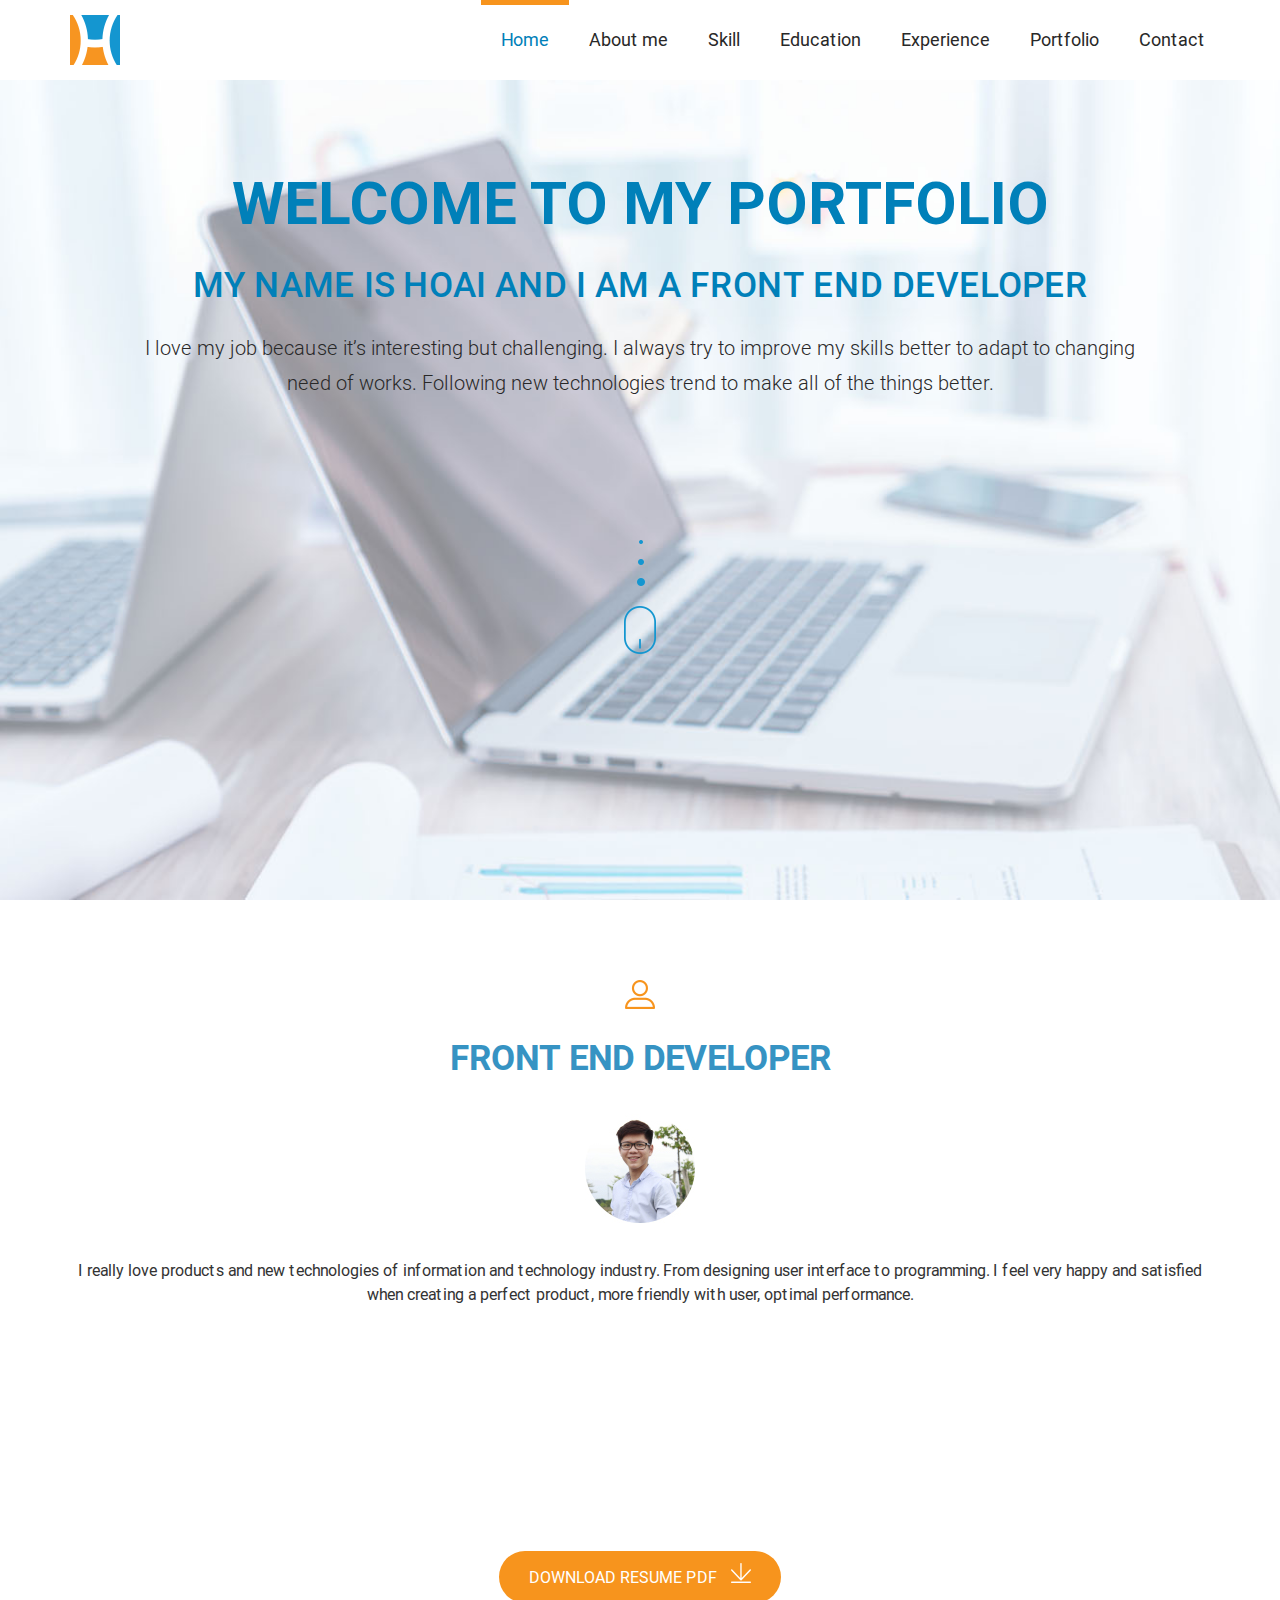
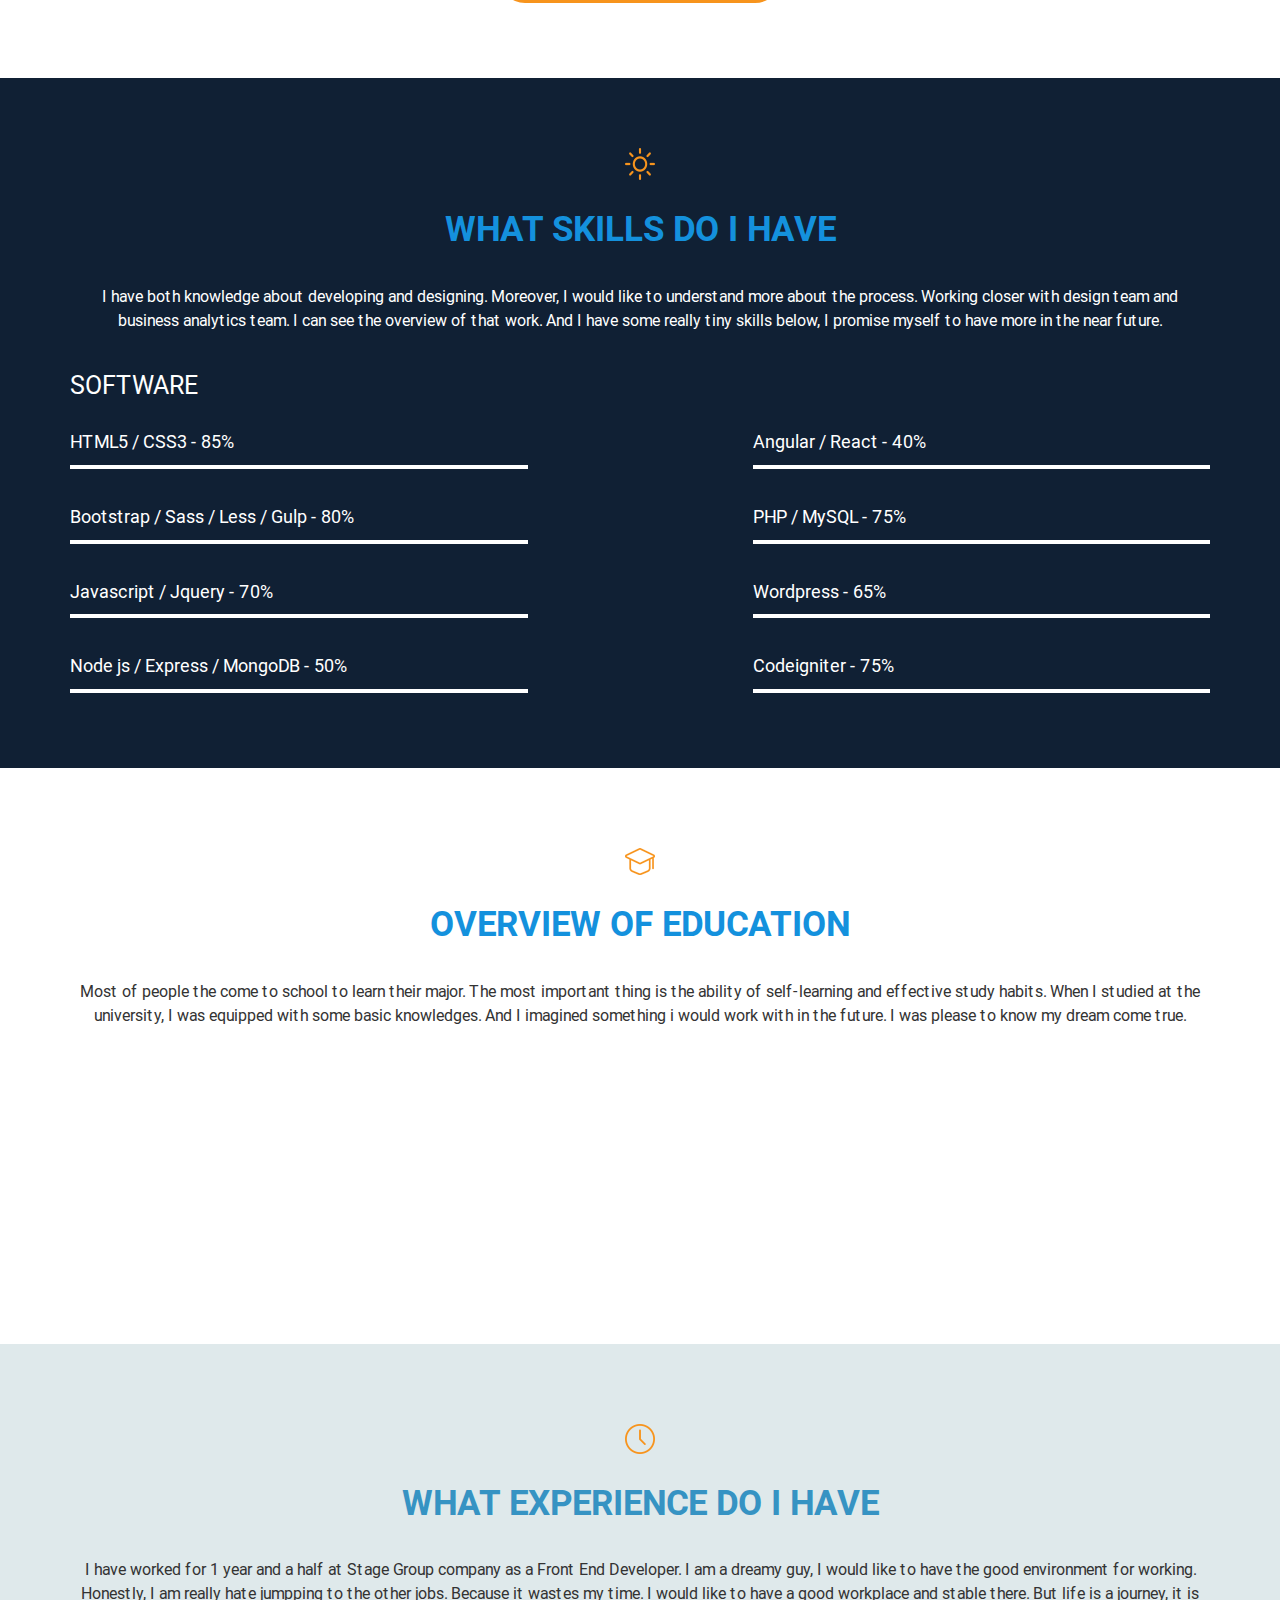
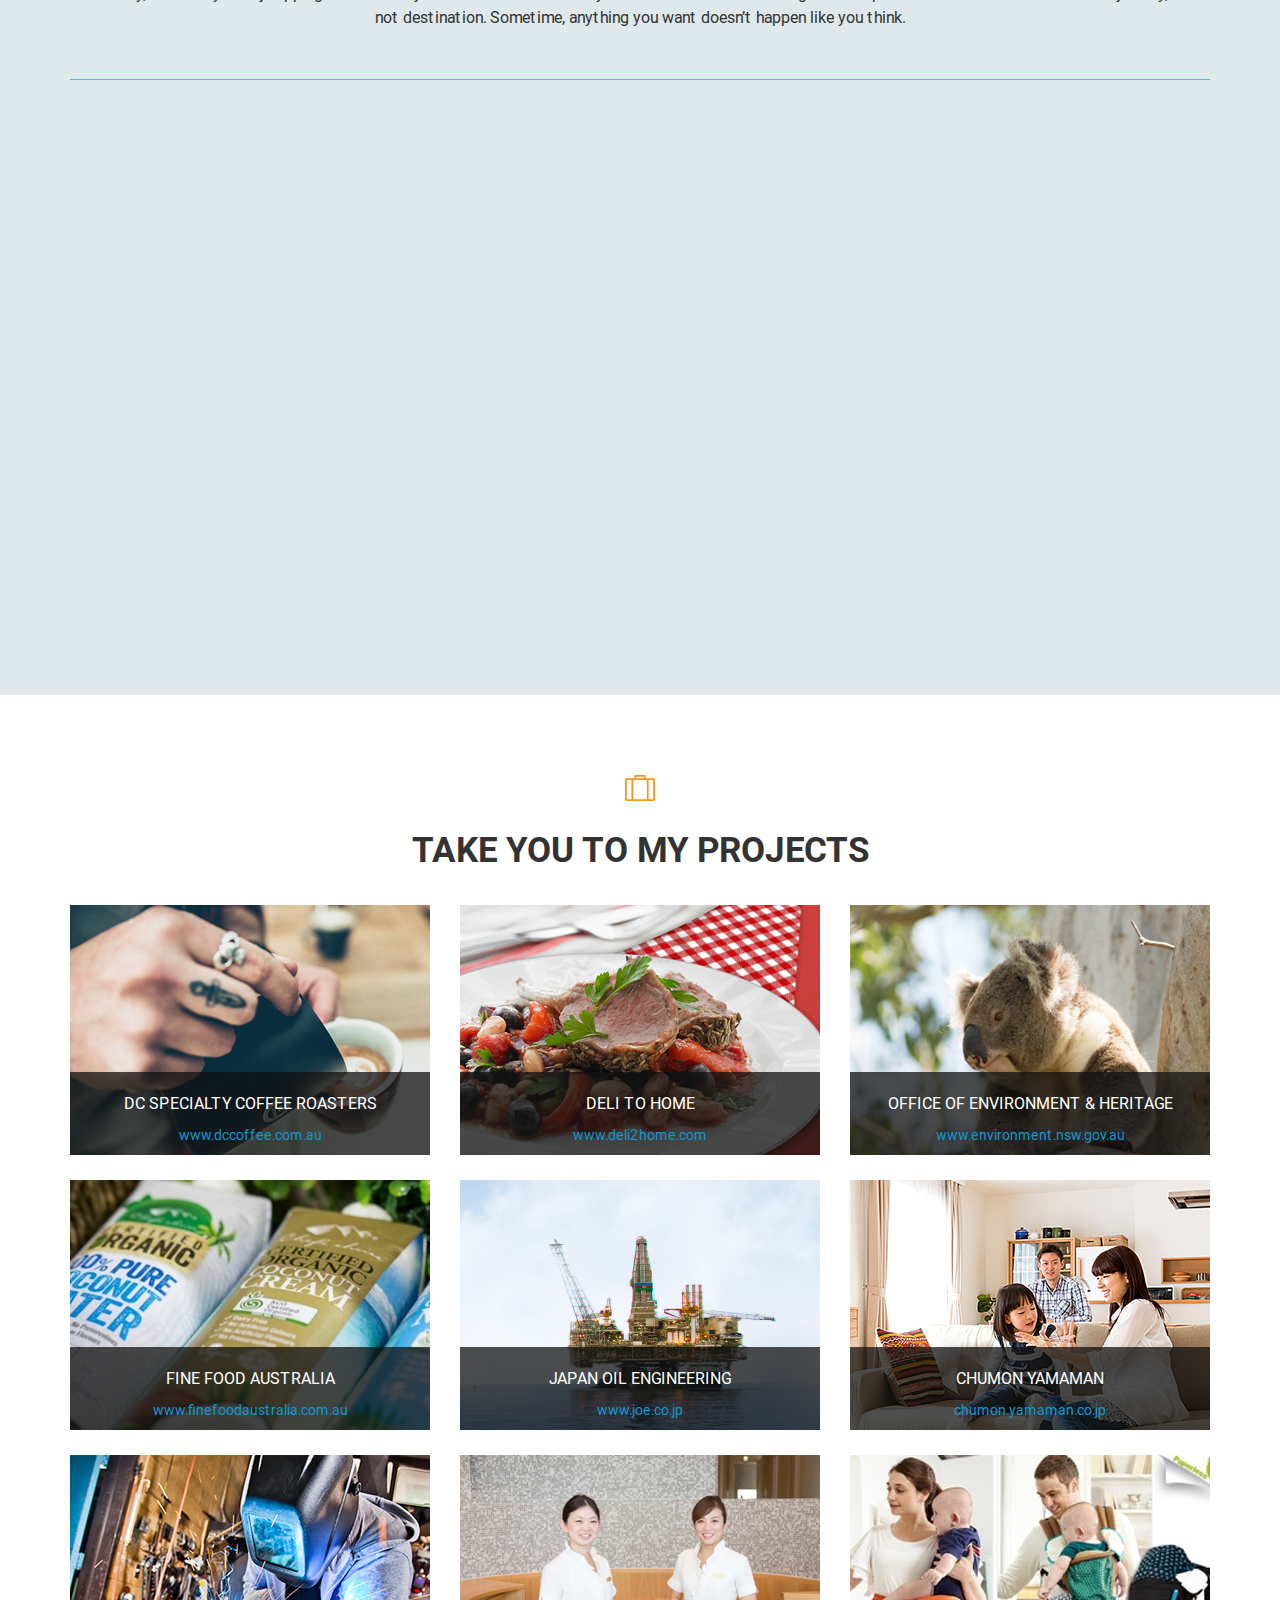
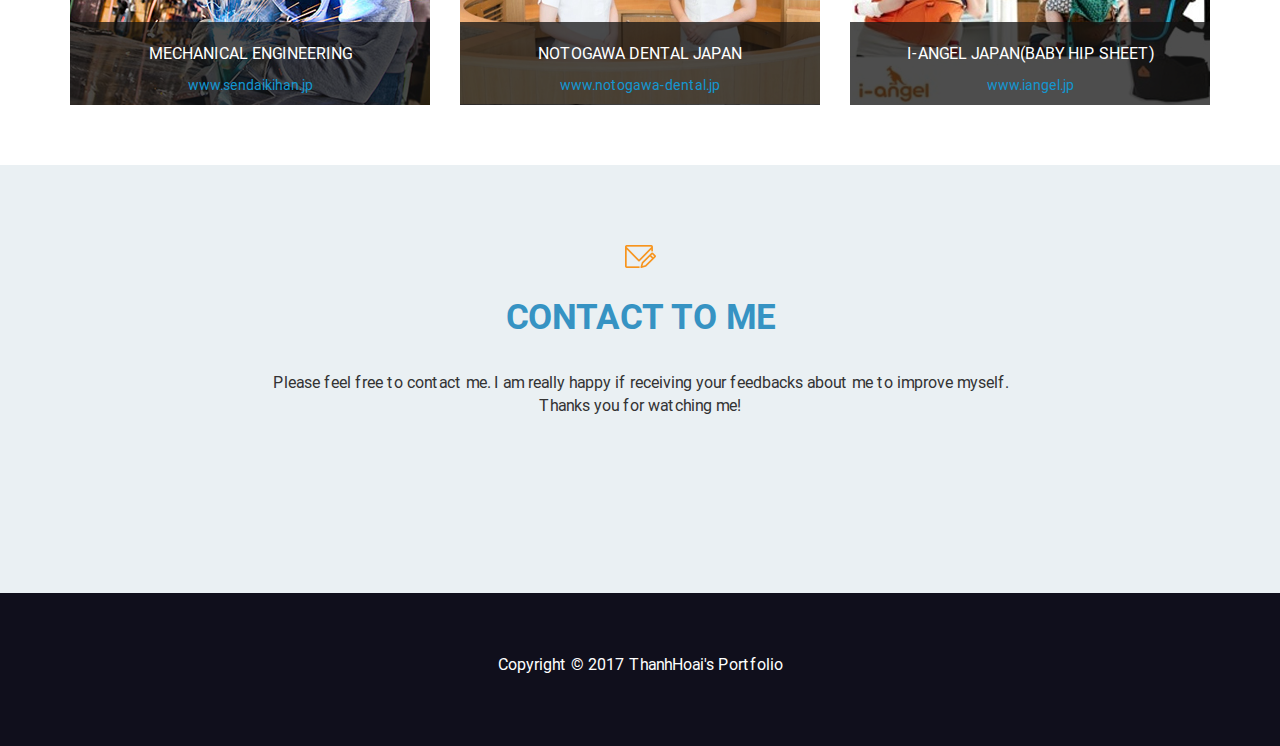
<file: index.html>
<!DOCTYPE html>
<html lang="en">
<head>
  <meta charset="UTF-8">
  <title>Nguyen Thanh Hoai</title>
  <meta name="viewport" content="width=device-width, initial-scale=1.0">
  <link rel="shortcut icon" type="image/png" href="images/favicon.png"/>
  <link rel="stylesheet" href="css/bootstrap.min.css">
  <link rel="stylesheet" href="css/animate.css">
  <link rel="stylesheet" href="css/style.css">
  <script src="js/jquery-3.2.0.min.js"></script>
  <script src="js/bootstrap.min.js"></script>
  <script src="js/mixitup.min.js"></script>
  <script src="js/wow.min.js"></script>
  <script src="js/script.js"></script>
</head>
<body>
  <nav class="navbar navigation navbar-fixed-top bg-white">
    <div class="container">
      <div class="navbar-header">
        <!-- <button type="button" class="navbar-toggle" data-toggle="collapse" data-target="#myNavbar">
          <span class="icon-bar"></span>
          <span class="icon-bar"></span>
          <span class="icon-bar"></span> 
        </button> -->

        <div class="visible-xs visible-sm" id="navbar-button" data-toggle="collapse" data-target="#myNavbar">
          <span></span>
          <span></span>
          <span></span>
          <span></span>
        </div>

        <a class="navbar-brand" href="#intro-block">
          <img src="images/logo.png" alt="">
        </a>
      </div>

      <div class="collapse navbar-collapse" id="myNavbar">
        <ul class="nav navbar-nav navbar-right">
          <li><a href="#intro-block">Home</a></li>
          <li><a href="#about-block">About me</a></li>
          <li><a href="#skill-block">Skill</a></li>
          <li><a href="#education-block">Education</a></li>
          <li><a href="#experience-block">Experience</a></li>
          <li><a href="#portfolio-block">Portfolio</a></li>
          <li><a href="#contact-block">Contact</a></li>
        </ul>
      </div>
    </div>
  </nav>

  <section class="intro-block" id="intro-block">
    <div class="container text-center">
      <div class="row">
        <div class="col-md-12 wow bounceInDown" data-wow-duration="2.5s">
          <h1 class="title-1">WELCOME TO MY PORTFOLIO</h1>
          <h2 class="title-2">MY NAME IS HOAI AND I AM A FRONT END DEVELOPER</h2>
          <h3 class="title-3">
            I love my job because it’s interesting but challenging. I always try to improve my skills better to adapt to changing need of works. Following new technologies trend to make all of the things better.
          </h3>

          <!-- <a href="https://www.behance.net/comeback_olizia" target="_blank" class="behance-btn">
            <span>DOWNLOAD MY CV HERE</span>
          </a><br> -->

          <a href="#about-block" class="scroll-down-btn">
            <img src="images/mouse.png" alt="">
          </a>
        </div>
      </div>
    </div>
  </section>

  <section class="about-block" id="about-block">
    <div class="container">
      <h3 class="intro-title">
        <img src="images/about.png" alt=""><br>
        <span class="title-soft-blue"> Front End Developer</span>
      </h3>

      <div class="row">
        <div class="col-md-12">
          <img src="images/avatar.jpg" alt="">
          <p class="personal-intro">I really love products and new technologies of information and technology industry. From designing user interface to programming. I feel very happy and satisfied when creating a perfect product, more friendly with user,  optimal performance.</p>
        </div>

        <div class="col-md-4 ability wow bounceInDown" data-wow-duration="2s">
          <img src="images/development.png" alt="">
          <h3 class="ability-title">Development</h3>
          <p>Finding the best solution for the website to optimize your website's performance.</p>
        </div>

        <div class="col-md-4 ability wow bounceInDown" data-wow-duration="2s">
          <img src="images/ui_ux_design.png" alt="">
          <h3 class="ability-title">UX/UI Design</h3>
          <p>Focusing on user habits to make all of the website look better, friendly, easier to use.</p>
        </div>

        <div class="col-md-4 ability wow bounceInDown" data-wow-duration="2s">
          <img src="images/analytics.png" alt="">
          <h3 class="ability-title">Analytics</h3>
          <p>Joining the business team to find the problems may happen to the website.</p>
        </div>

        <div class="col-md-12">
          <a href="images/CV_HOAI.pdf" class="btn btn-default file-download-btn" download="CV_HOAI">
            <span>download resume pdf</span>
            <img src="images/download.png" alt="">
          </a>
        </div>
      </div>
    </div>
  </section>

  <section class="skill-block" id="skill-block">
    <div class="container">
      <h3 class="intro-title">
        <img src="images/skill.png" alt=""><br>
        <span class="title-light-blue">WHAT SKILLS DO I HAVE</span>
      </h3>

      <div class="row">
        <div class="col-md-12">
          <p class="skill-intro">I have both knowledge about developing and designing. Moreover, I would like to understand more about the process. Working closer with design team and business analytics team. I can see the overview of that work. And I have some really tiny skills below, I promise myself to have more in the near future.</p>
        </div>

        <!-- <div class="col-sm-4 article">
          <img src="images/web_design.png" alt="">
          <p class="title">Web Design 90%</p>
        </div>

        <div class="col-sm-4 article">
          <img src="images/mobile.png" alt="">
          <p class="title">mobile Design 50%</p>
        </div>

        <div class="col-sm-4 article">
          <img src="images/printing.png" alt="">
          <p class="title">printing 50%</p>
        </div>
        
        <div class="col-sm-12"><hr></div> -->

        <div class="col-md-12">
          <h3 class="software-title">software</h3>
        </div>

        <div class="col-md-5 skill-frame">
          <p class="skill-title">HTML5 / CSS3 - 85%</p>
          <div class="skill-progress">
            <div class="skill-percent wow widthAnimation" style="width: 85%;" data-wow-duration="3.5s"></div>
          </div>

          <p class="skill-title">Bootstrap / Sass / Less / Gulp - 80%</p>
          <div class="skill-progress">
            <div class="skill-percent wow widthAnimation" style="width: 80%;" data-wow-duration="3.5s"></div>
          </div>

          <p class="skill-title">Javascript / Jquery - 70%</p>
          <div class="skill-progress">
            <div class="skill-percent wow widthAnimation" style="width: 70%;" data-wow-duration="3.5s"></div>
          </div>

          <p class="skill-title">Node js / Express / MongoDB - 50%</p>
          <div class="skill-progress">
            <div class="skill-percent wow widthAnimation" style="width: 50%;" data-wow-duration="3.5s"></div>
          </div>
        </div>

        <div class="col-md-5 col-md-offset-2 skill-frame">
          <p class="skill-title">Angular / React - 40%</p>
          <div class="skill-progress">
            <div class="skill-percent wow widthAnimation" style="width: 40%;" data-wow-duration="3.5s"></div>
          </div>

          <p class="skill-title">PHP / MySQL - 75%</p>
          <div class="skill-progress">
            <div class="skill-percent wow widthAnimation" style="width: 75%;" data-wow-duration="3.5s"></div>
          </div>

          <p class="skill-title">Wordpress - 65%</p>
          <div class="skill-progress">
            <div class="skill-percent wow widthAnimation" style="width: 65%;" data-wow-duration="3.5s"></div>
          </div>

          <p class="skill-title">Codeigniter - 75%</p>
          <div class="skill-progress">
            <div class="skill-percent wow widthAnimation" style="width: 75%;" data-wow-duration="3.5s"></div>
          </div>

        </div>
      </div>
    </div>
  </section>

  <section class="education-block" id="education-block">
    <div class="container">
      <h3 class="intro-title">
        <img src="images/education.png" alt=""><br>
        <span class="title-light-blue">OVERVIEW OF EDUCATION</span>
      </h3>

      <p class="intro-text">Most of people the come to school to learn their major. The most important thing is the ability of self-learning and effective study habits. When I studied at the university, I was equipped with some basic knowledges. And I imagined something i would work with in the future. I was please to know my dream come true. </p>

      <div class="row info-fr wow bounceInDown" data-wow-duration="2s">
        <div class="col-md-12 info">
          <div class="row">
            <div class="col-md-1 col-sm-2 image-fr">
              <img src="images/education1.png" alt="" class="img-responsive">
            </div>

            <div class="col-md-11 col-sm-10 text-fr">
              <h3 class="title">Bachelor of System Information Managerment</h3>
              <p class="date">August 2011 - June 2015</p>
              <p class="university">University of Finance and Marketing</p>
              <p class="intro">Focusing on the process of web development and web system. Receiving the theory knowledge of many development languages. Studying about system information and technology. I also have learned some knowledges about how to manage projects, practised how to solve problems when facing. All of them is just a basic knowledges that i need to have in my career. </p>
            </div>
          </div>
        </div>
      </div>
    </div>
  </section>

  <section class="experience-block" id="experience-block">
    <div class="container">
      <h3 class="intro-title">
        <img src="images/experience.png" alt=""><br>
        <span class="title-soft-blue">WHAT EXPERIENCE DO I HAVE</span>
      </h3>

      <p class="intro-text">I have worked for 1 year and a half at Stage Group company as a Front End Developer.  I am a dreamy guy, I would like to have the good environment for working. Honestly, I am really hate jumpping to the other jobs. Because it wastes my time. I would like to have a good workplace and stable there. But life is a journey, it is not destination. Sometime, anything you want doesn’t happen like you think.</p>

      <hr>
      
      <div class="row wow bounceInDown" data-wow-duration="2s">
        <div class="col-md-1 image-fr">
          <img src="images/web1.png" alt="">
        </div>

        <div class="col-md-11 text-fr">
          <h3 class="title">FRONT END DEVELOPER</h3>
          <p class="date">June 2016 - Jan 2018</p>
          <p class="company-name">Stage Group Vietnam</p>
          <ul class="experience-list">
            <li>
              <img src="images/check.png" alt="">
              <span>Converting PSD files to HTML - building UI and Web layout.</span>
            </li>

            <li>
              <img src="images/check.png" alt="">
              <span>Creating and customizing themes.</span>
            </li>

            <li>
              <img src="images/check.png" alt="">
              <span>Guaranteed to the javascript function works well.</span>
            </li>

            <li>
              <img src="images/check.png" alt="">
              <span>Developing performance optimized solutions for mobile devices in HTML5.</span>
            </li>

            <li>
              <img src="images/check.png" alt="">
              <span>Researching new technology, sharing your knowledge and apply it to real product.</span>
            </li>

            <li>
              <img src="images/check.png" alt="">
              <span>Delivering high quality product that run cross browser.</span>
            </li>

            <li>
              <img src="images/check.png" alt="">
              <span>Implement new web technologies to build great products.</span>
            </li>

            <li>
              <img src="images/check.png" alt="">
              <span>Collaborate with cross-functional teams to design, develop and ship new features.</span>
            </li>

            <li>
              <img src="images/check.png" alt="">
              <span>Responsibility to resolve bugs as soon as posible.</span>
            </li>
          </ul>
        </div>
      </div>
    </div>
  </section>

  <section class="portfolio-block" id="portfolio-block">
    <div class="container">
      <h3 class="intro-title">
        <img src="images/portfolio.png" alt=""><br>
        <span class="title-black">take you to my</span>
        <span class="title-red"> projects</span>
      </h3>

      <!-- <div class="button-fr">
        <button type="button" data-filter="all">view all</button>
        <button type="button" data-filter=".web-design">web design</button>
        <button type="button" data-filter=".app-design">app design</button>
        <button type="button" data-filter=".others">others</button>

        <a href="https://www.behance.net/comeback_olizia" target="_blank" class="behance-link"><img src="images/behance.png" alt=""></a>
      </div> -->
    </div>
    
    <div class="container portfolio">
      <div class="row items-fr">
        <div class="col-md-4 col-xs-6 item web-design">
          <a href="http://www.dccoffee.com.au/" target="_blank">
            <img src="images/portfolio/small/p1.jpg" alt="" class="img-responsive">
            <div class="caption-fr">
              <p class="text">dc Specialty Coffee Roasters</p>
              <p class="type">www.dccoffee.com.au</p>
            </div>
          </a>
        </div>

        <div class="col-md-4 col-xs-6 item app-design">
          <a href="http://www.deli2home.com/" target="_blank">
            <img src="images/portfolio/small/p2.jpg" alt="" class="img-responsive">
            <div class="caption-fr">
              <p class="text">Deli to Home</p>
              <p class="type">www.deli2home.com</p>
            </div>
          </a>
        </div>

        <div class="col-md-4 col-xs-6 item app-design">
          <a href="http://www.environment.nsw.gov.au/" target="_blank">
            <img src="images/portfolio/small/p3.jpg" alt="" class="img-responsive">
            <div class="caption-fr">
              <p class="text">Office of Environment & Heritage</p>
              <p class="type">www.environment.nsw.gov.au</p>
            </div>
          </a>
        </div>

        <div class="col-md-4 col-xs-6 item app-design">
          <a href="http://finefoodaustralia.com.au/" target="_blank">
            <img src="images/portfolio/small/p4.jpg" alt="" class="img-responsive">
            <div class="caption-fr">
              <p class="text">Fine Food Australia</p>
              <p class="type">www.finefoodaustralia.com.au</p>
            </div>
          </a>
        </div>

        <div class="col-md-4 col-xs-6 item app-design">
          <a href="http://www.joe.co.jp/" target="_blank">
            <img src="images/portfolio/small/p5.jpg" alt="" class="img-responsive">
            <div class="caption-fr">
              <p class="text">Japan Oil Engineering</p>
              <p class="type">www.joe.co.jp</p>
            </div>
          </a>
        </div>

        <div class="col-md-4 col-xs-6 item app-design">
          <a href="http://chumon.yamaman.co.jp/" target="_blank">
            <img src="images/portfolio/small/p6.jpg" alt="" class="img-responsive">
            <div class="caption-fr">
              <p class="text">Chumon Yamaman</p>
              <p class="type">chumon.yamaman.co.jp</p>
            </div>
          </a>
        </div>

        <div class="col-md-4 col-xs-6 item app-design">
          <a href="http://www.sendaikihan.jp/" target="_blank">
            <img src="images/portfolio/small/p7.jpg" alt="" class="img-responsive">
            <div class="caption-fr">
              <p class="text">Mechanical Engineering</p>
              <p class="type">www.sendaikihan.jp</p>
            </div>
          </a>
        </div>

        <div class="col-md-4 col-xs-6 item app-design">
          <a href="http://www.notogawa-dental.jp/" target="_blank">
            <img src="images/portfolio/small/p8.jpg" alt="" class="img-responsive">
            <div class="caption-fr">
              <p class="text">Notogawa Dental Japan</p>
              <p class="type">www.notogawa-dental.jp</p>
            </div>
          </a>
        </div>

        <div class="col-md-4 col-xs-6 item app-design">
          <a href="http://www.iangel.jp/" target="_blank">
            <img src="images/portfolio/small/p9.jpg" alt="" class="img-responsive">
            <div class="caption-fr">
              <p class="text">I-angel Japan(baby hip sheet)</p>
              <p class="type">www.iangel.jp</p>
            </div>
          </a>
        </div>
      </div>
    </div>
  </section>

  <section class="contact-block" id="contact-block">
    <div class="container">
      <h3 class="intro-title">
        <img src="images/contact.png" alt=""><br>
        <span class="title-black">contact</span>
        <span class="title-red"> to me</span>
      </h3>

      <p class="intro-text">
        Please feel free to contact me. I am really happy if receiving your feedbacks about me to improve myself.<br/> Thanks you for watching me!
      </p>
      
      <div class="row info-fr wow bounceInDown" data-wow-duration="2s">
        <div class="col-sm-4 info">
          <img src="images/phone.png" alt="">
          <p>0166 6642 710</p>
        </div>

        <div class="col-sm-4 info">
          <img src="images/skype.png" alt="">
          <p>nguyenthanhhoai0107</p>
        </div>

        <div class="col-sm-4 info">
          <img src="images/mail.png" alt="">
          <p>nguyenthanhhoai0107@gmail.com</p>
        </div>
      </div>
    </div>

    <footer>
      <div class="container">
        <p class="text-center">Copyright © 2017 ThanhHoai's Portfolio</p>
      </div>
    </footer>
  </section>
</body>
</html>
</file>
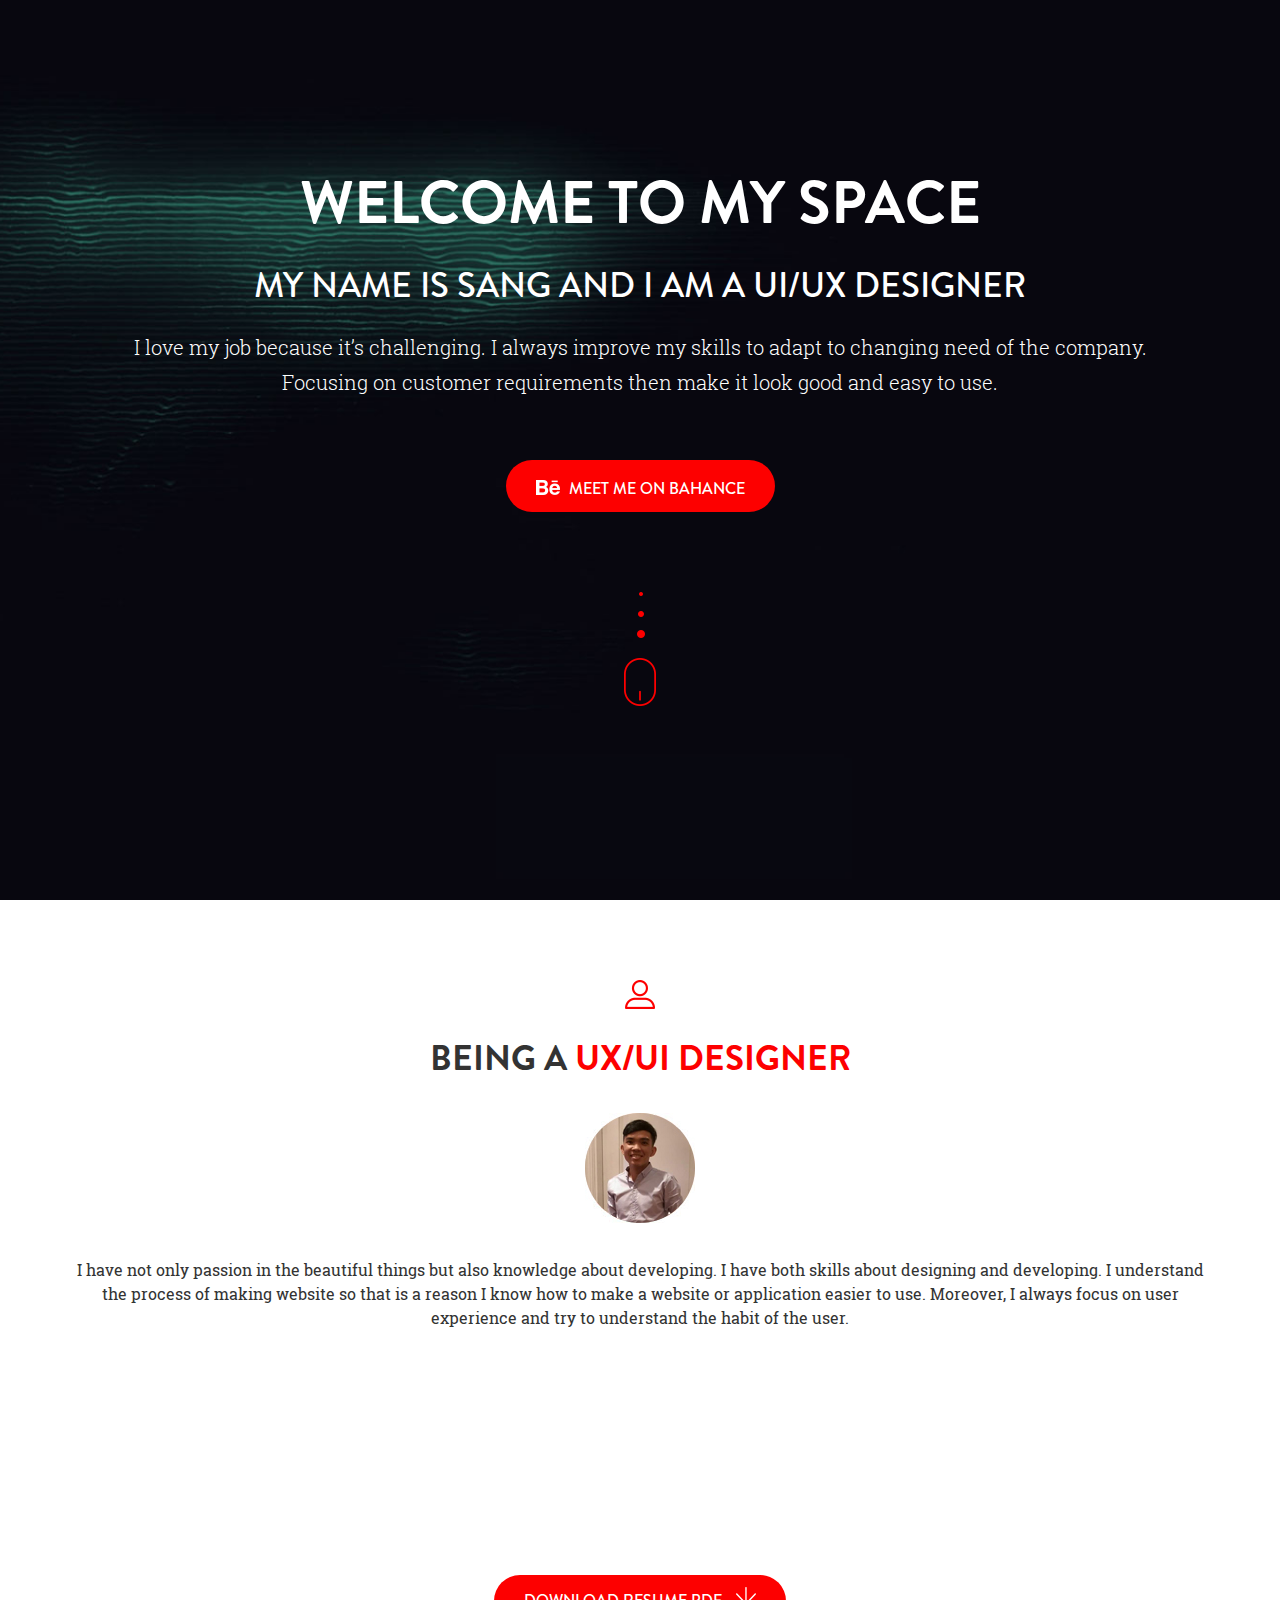
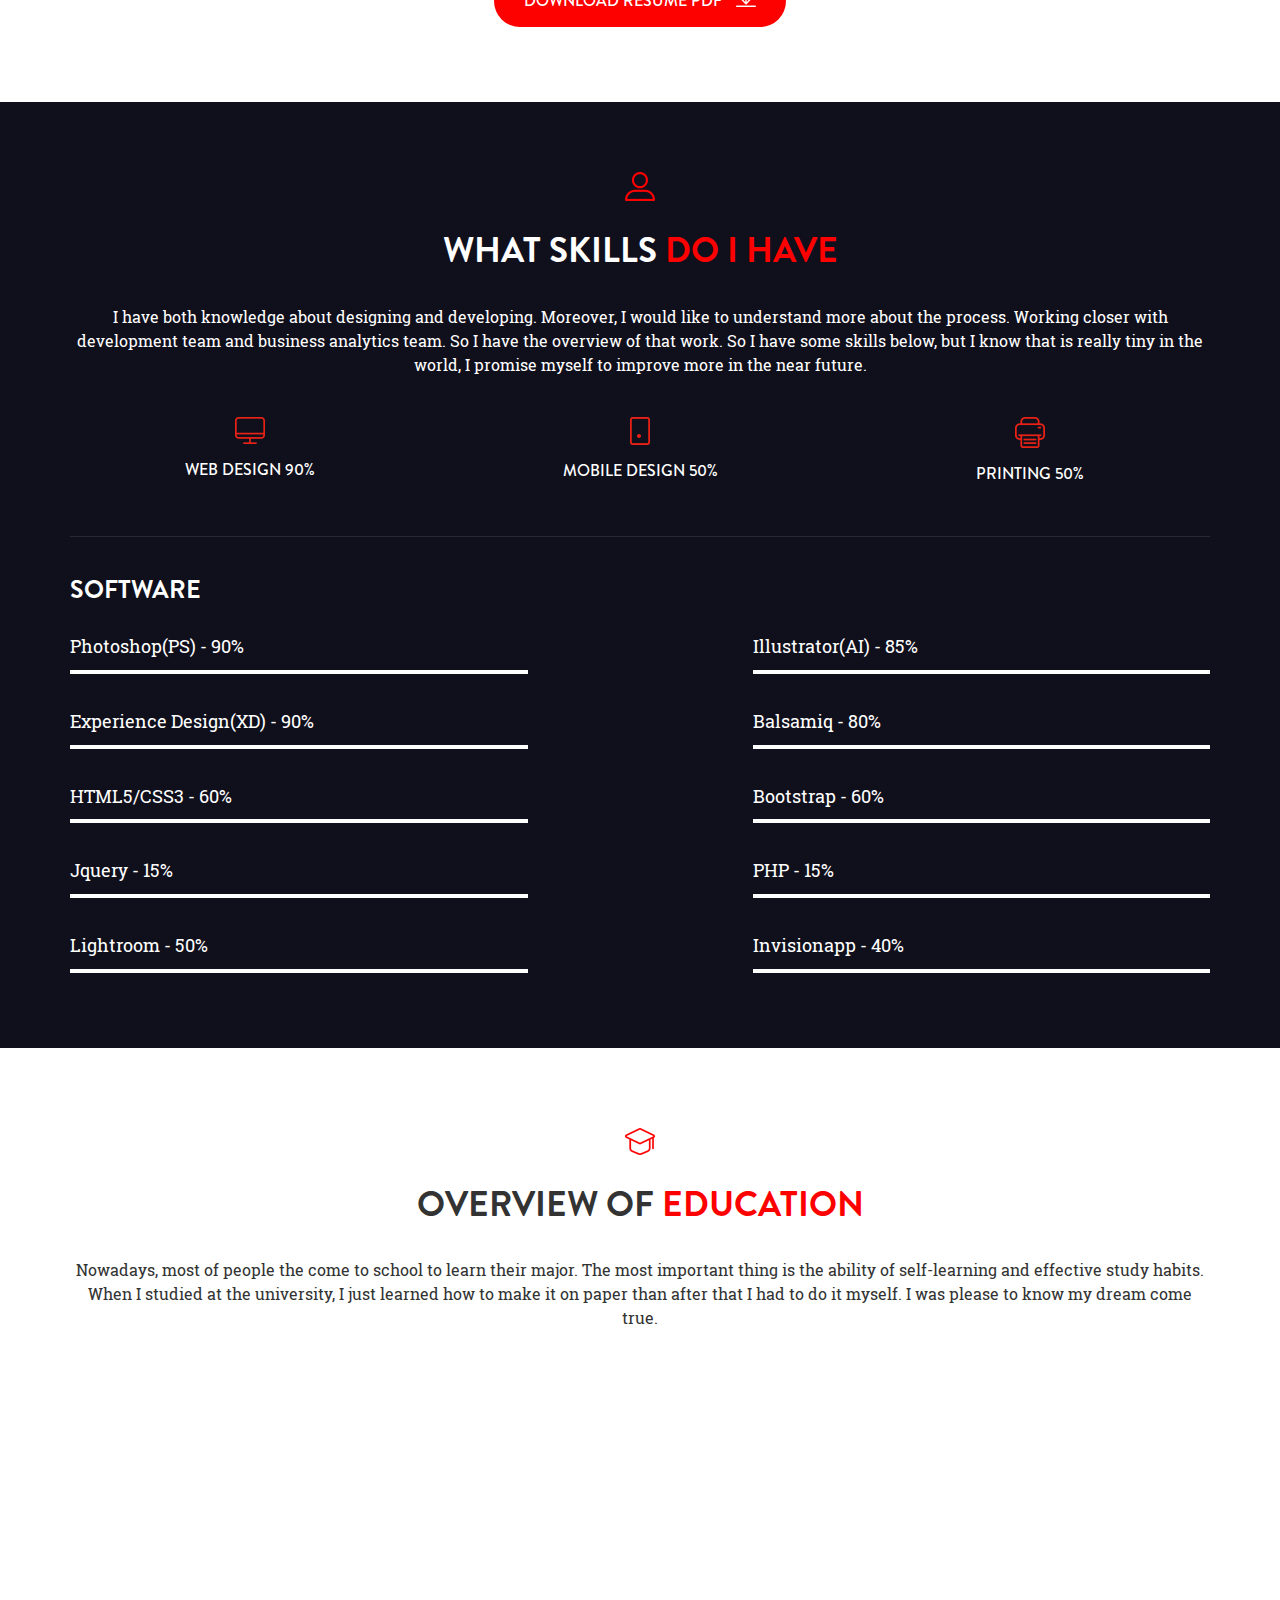
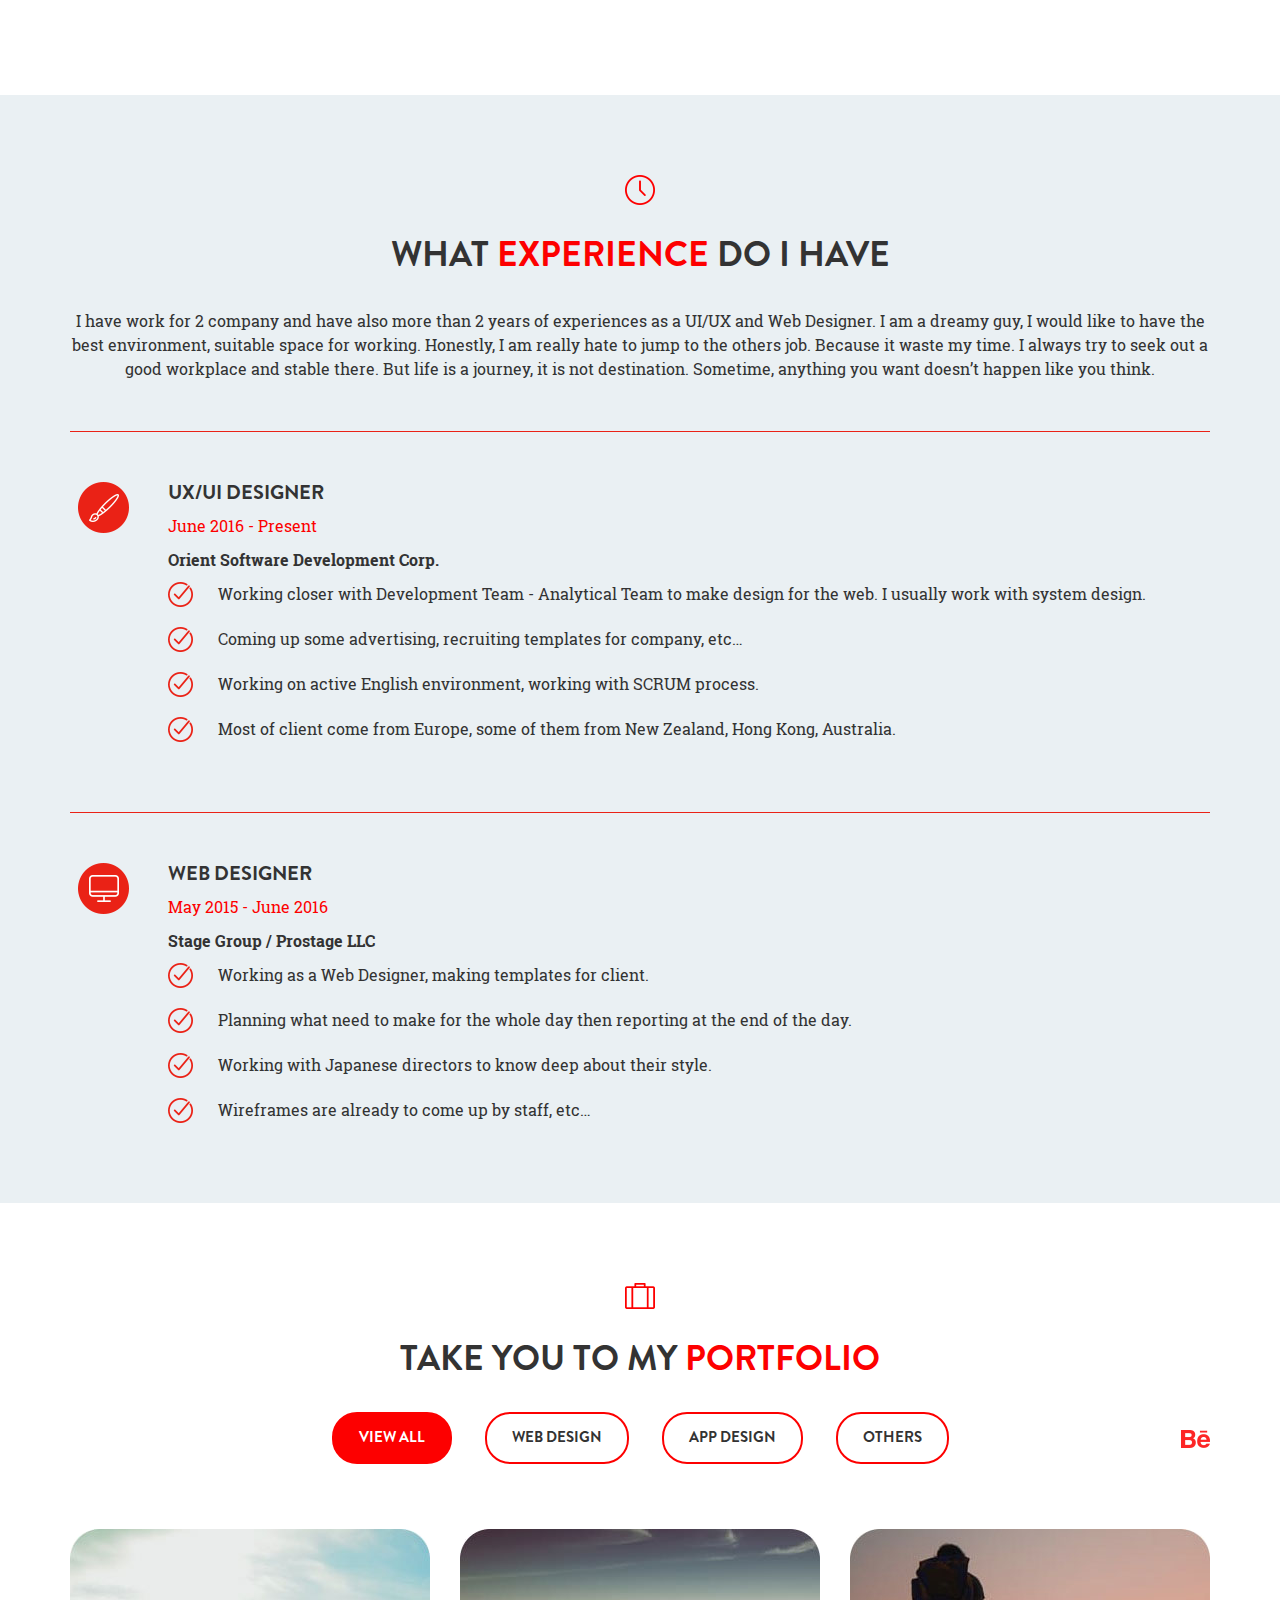
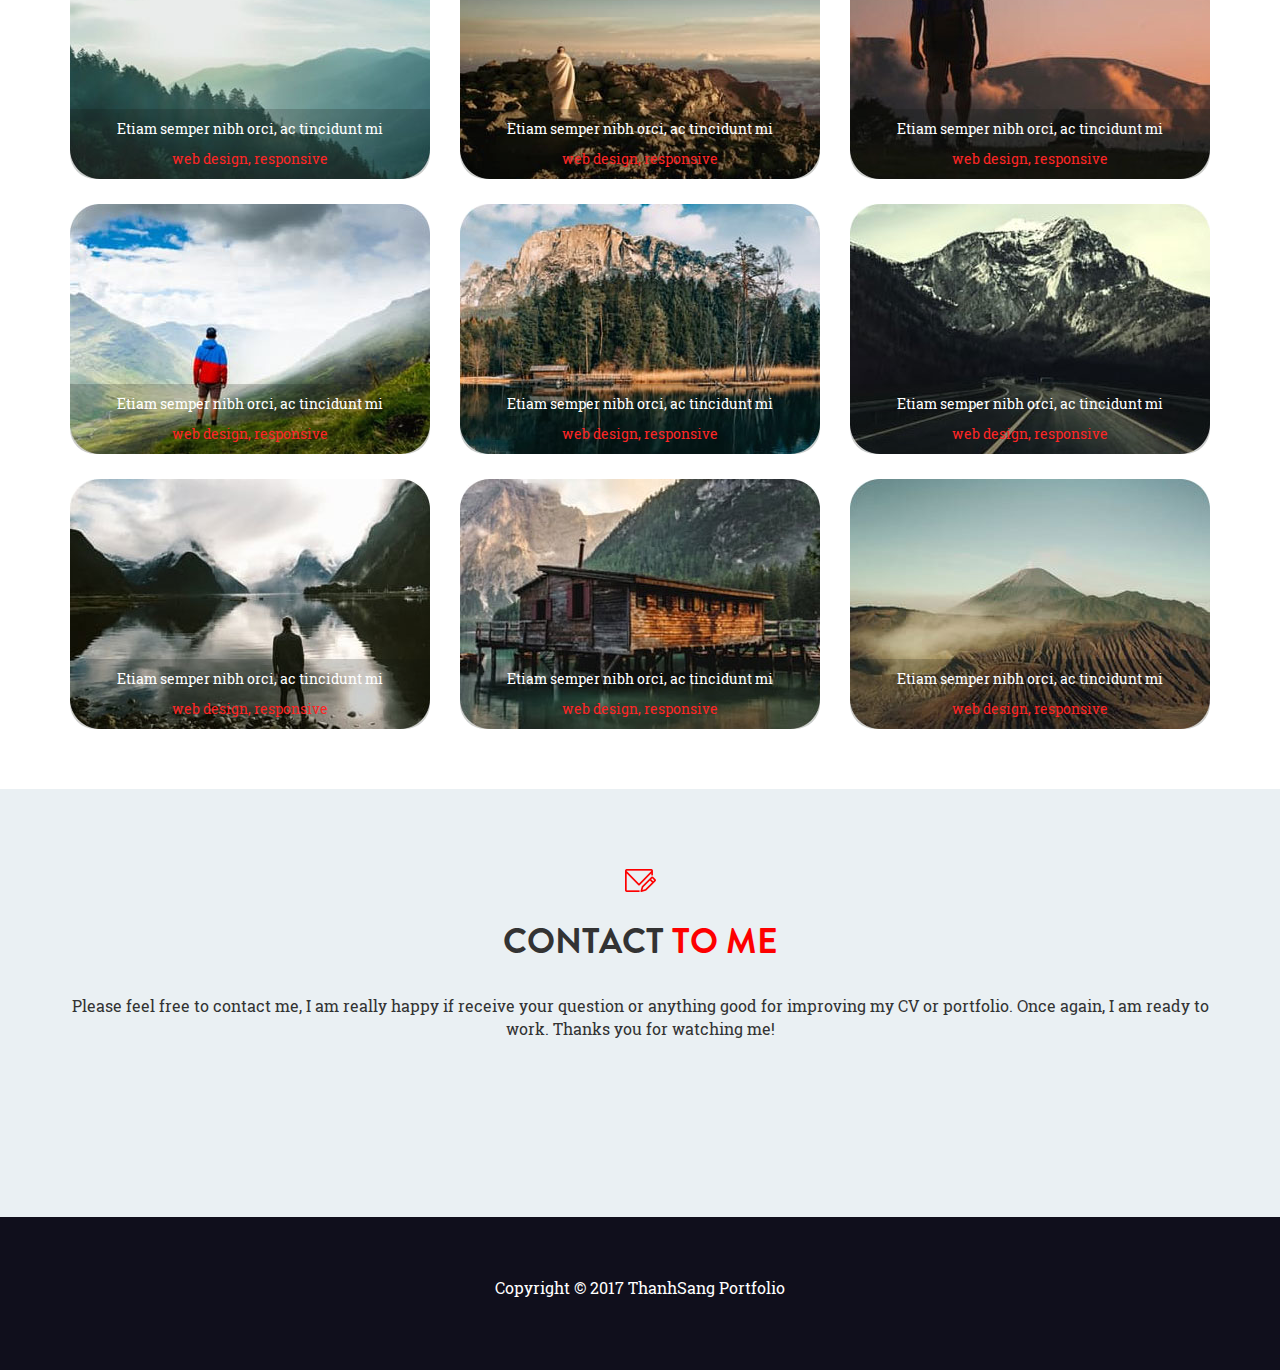
<file: trash/index.html>
<!DOCTYPE html>
<html lang="en">
<head>
  <meta charset="UTF-8">
  <title>Tuan Portfolio</title>
  <meta name="viewport" content="width=device-width, initial-scale=1.0">
  <link rel="shortcut icon" type="image/png" href="images/favicon.png"/>
  <link rel="stylesheet" href="css/bootstrap.min.css">
  <link rel="stylesheet" href="css/animate.css">
  <link rel="stylesheet" href="css/style.css">
  <script src="js/jquery-3.2.0.min.js"></script>
  <script src="js/bootstrap.min.js"></script>
  <script src="js/mixitup.min.js"></script>
  <script src="js/wow.min.js"></script>
  <script src="js/script.js"></script>
</head>
<body>
  <!-- <nav class="navbar navigation navbar-fixed-top">
    <div class="container">
      <div class="navbar-header">
        <button type="button" class="navbar-toggle" data-toggle="collapse" data-target="#myNavbar">
          <span class="icon-bar"></span>
          <span class="icon-bar"></span>
          <span class="icon-bar"></span> 
        </button>

        <a class="navbar-brand" href="#intro-block">
          <img src="images/logo.png" alt="">
        </a>
      </div>

      <div class="collapse navbar-collapse" id="myNavbar">
        <ul class="nav navbar-nav">
          <li><a href="#intro-block">Home</a></li>
          <li><a href="#about-block">About me</a></li>
          <li><a href="#skill-block">Skill</a></li>
          <li><a href="#education-block">Education</a></li>
          <li><a href="#experience-block">Experience</a></li>
          <li><a href="#portfolio-block">Portfolio</a></li>
          <li><a href="#contact-block">Contact</a></li>
        </ul>
      </div>
    </div>
  </nav> -->

  <!-- <nav class="navbar navbar-inverse">
    <div class="container-fluid">
      <div class="navbar-header">
        <button type="button" class="navbar-toggle" data-toggle="collapse" data-target="#myNavbar">
          <span class="icon-bar"></span>
          <span class="icon-bar"></span>
          <span class="icon-bar"></span> 
        </button>
        <a class="navbar-brand" href="#">WebSiteName</a>
      </div>
      <div class="collapse navbar-collapse" id="myNavbar">
        <ul class="nav navbar-nav">
          <li class="active"><a href="#">Home</a></li>
          <li><a href="#">Page 1</a></li>
          <li><a href="#">Page 2</a></li> 
          <li><a href="#">Page 3</a></li> 
        </ul>
        <ul class="nav navbar-nav navbar-right">
          <li><a href="#"><span class="glyphicon glyphicon-user"></span> Sign Up</a></li>
          <li><a href="#"><span class="glyphicon glyphicon-log-in"></span> Login</a></li>
        </ul>
      </div>
    </div>
  </nav> -->

  <section class="intro-block" id="intro-block">
    <div class="container text-center">
      <div class="row">
        <div class="col-md-12 wow bounceInDown" data-wow-duration="2.5s">
          <h1 class="title-1">WELCOME TO MY SPACE</h1>
          <h2 class="title-2">MY NAME IS SANG AND I AM A UI/UX DESIGNER</h2>
          <h3 class="title-3">
            I love my job because it’s challenging. I always improve my skills to adapt to changing need of the company. Focusing on customer requirements then make it look good and easy to use.
          </h3>

          <a href="#" class="behance-btn">
            <img src="images/behance_home.png" alt="">
            <span>meet me on bahance</span>
          </a><br>

          <a href="#about-block" class="scroll-down-btn">
            <img src="images/mouse.png" alt="">
          </a>
        </div>
      </div>
    </div>
  </section>

  <!-- <section class="about-block" id="about-block">
    <div class="container">
      <h3 class="intro-title">
        <img src="images/about.png" alt=""><br>
        <span class="title-black">BEING A</span>
        <span class="title-red"> UI/UX DESIGNER</span>
      </h3>

      <div class="row">
        <div class="col-md-12">
          <img src="images/avatar.jpg" alt="">
          <p class="personal-intro">I have not only passion in the beautiful things but also knowledge about developing. I have both skills about designing and developing. I understand the process of making website so that is a reason I know how to make a website or application easier to use. Moreover, I always focus on user experience and try to understand the habit of the user.</p>
        </div>

        <div class="col-md-4 ability wow bounceInDown" data-wow-duration="2s">
          <img src="images/ui_ux_design.png" alt="">
          <h3 class="ability-title">UI/UX DESIGN</h3>
          <p>Focusing on user habits to make all of the website look better, beautiful, easier to use. </p>
        </div>

        <div class="col-md-4 ability wow bounceInDown" data-wow-duration="2s">
          <img src="images/development.png" alt="">
          <h3 class="ability-title">DEVELOPMENT</h3>
          <p>Finding the best solution for the website to make your website more clear.</p>
        </div>

        <div class="col-md-4 ability wow bounceInDown" data-wow-duration="2s">
          <img src="images/analytics.png" alt="">
          <h3 class="ability-title">ANALYTICS</h3>
          <p>Joining the business team to find the problems may happen to the website.</p>
        </div>

        <a href="#" class="btn btn-default file-download-btn">
          <span>download resume pdf</span>
          <img src="images/download.png" alt="">
        </a>
      </div>
    </div>
  </section> -->

  <section class="about-block" id="about-block">
    <div class="container">
      <h3 class="intro-title">
        <img src="images/about.png" alt=""><br>
        <span class="title-black">being a</span>
        <span class="title-red"> UX/UI Designer</span>
      </h3>

      <div class="row">
        <div class="col-md-12">
          <img src="images/avatar.jpg" alt="">
          <p class="personal-intro">I have not only passion in the beautiful things but also knowledge about developing. I have both skills about designing and developing. I understand the process of making website so that is a reason I know how to make a website or application easier to use. Moreover, I always focus on user experience and try to understand the habit of the user.</p>
        </div>

        <div class="col-md-4 ability wow bounceInDown" data-wow-duration="2s">
          <img src="images/ui_ux_design.png" alt="">
          <h3 class="ability-title">UX/UI Design</h3>
          <p>Focusing on user habits to make all of the website look better, beautiful, easier to use.</p>
        </div>

        <div class="col-md-4 ability wow bounceInDown" data-wow-duration="2s">
          <img src="images/development.png" alt="">
          <h3 class="ability-title">Development</h3>
          <p>Finding the best solution for the website to make your website more clear.</p>
        </div>

        <div class="col-md-4 ability wow bounceInDown" data-wow-duration="2s">
          <img src="images/analytics.png" alt="">
          <h3 class="ability-title">Analytics</h3>
          <p>Joining the business team to find the problems may happen to the website.</p>
        </div>

        <div class="col-md-12">
          <a href="#" class="btn btn-default file-download-btn">
            <span>download resume pdf</span>
            <img src="images/download.png" alt="">
          </a>
        </div>
      </div>
    </div>
  </section>

  <section class="skill-block" id="skill-block">
    <div class="container">
      <h3 class="intro-title">
        <img src="images/about.png" alt=""><br>
        <span class="title-black">what skills</span>
        <span class="title-red"> do i have</span>
      </h3>

      <div class="row">
        <div class="col-md-12">
          <p class="skill-intro">I have both knowledge about designing and developing. Moreover, I would like to understand more about the process. Working closer with development team and business analytics team. So I have the overview of that work. So I have some skills below, but I know that is really tiny in the world, I promise myself to improve more in the near future.</p>
        </div>

        <div class="col-sm-4 article">
          <img src="images/web_design.png" alt="">
          <p class="title">Web Design 90%</p>
        </div>

        <div class="col-sm-4 article">
          <img src="images/mobile.png" alt="">
          <p class="title">mobile Design 50%</p>
        </div>

        <div class="col-sm-4 article">
          <img src="images/printing.png" alt="">
          <p class="title">printing 50%</p>
        </div>
        
        <div class="col-sm-12"><hr></div>

        <div class="col-md-12">
          <h3 class="software-title">software</h3>
        </div>

        <div class="col-md-5 skill-frame">
          <p class="skill-title">Photoshop(PS) - 90%</p>
          <div class="skill-progress">
            <div class="skill-percent wow widthAnimation" style="width: 90%;" data-wow-duration="3.5s"></div>
          </div>

          <p class="skill-title">Experience Design(XD) - 90%</p>
          <div class="skill-progress">
            <div class="skill-percent wow widthAnimation" style="width: 90%;" data-wow-duration="3.5s"></div>
          </div>

          <p class="skill-title">HTML5/CSS3 - 60%</p>
          <div class="skill-progress">
            <div class="skill-percent wow widthAnimation" style="width: 60%;" data-wow-duration="3.5s"></div>
          </div>

          <p class="skill-title">Jquery - 15%</p>
          <div class="skill-progress">
            <div class="skill-percent wow widthAnimation" style="width: 15%;" data-wow-duration="3.5s"></div>
          </div>

          <p class="skill-title">Lightroom - 50%</p>
          <div class="skill-progress">
            <div class="skill-percent wow widthAnimation" style="width: 50%;" data-wow-duration="3.5s"></div>
          </div>
        </div>

        <div class="col-md-5 col-md-offset-2 skill-frame">
          <p class="skill-title">Illustrator(AI) - 85%</p>
          <div class="skill-progress">
            <div class="skill-percent wow widthAnimation" style="width: 85%;" data-wow-duration="3.5s"></div>
          </div>

          <p class="skill-title">Balsamiq - 80%</p>
          <div class="skill-progress">
            <div class="skill-percent wow widthAnimation" style="width: 80%;" data-wow-duration="3.5s"></div>
          </div>

          <p class="skill-title">Bootstrap - 60%</p>
          <div class="skill-progress">
            <div class="skill-percent wow widthAnimation" style="width: 60%;" data-wow-duration="3.5s"></div>
          </div>

          <p class="skill-title">PHP - 15%</p>
          <div class="skill-progress">
            <div class="skill-percent wow widthAnimation" style="width: 15%;" data-wow-duration="3.5s"></div>
          </div>

          <p class="skill-title">Invisionapp - 40%</p>
          <div class="skill-progress">
            <div class="skill-percent wow widthAnimation" style="width: 40%;" data-wow-duration="3.5s"></div>
          </div>
        </div>
      </div>
    </div>
  </section>

  <section class="education-block" id="education-block">
    <div class="container">
      <h3 class="intro-title">
        <img src="images/education.png" alt=""><br>
        <span class="title-black">overview of</span>
        <span class="title-red"> education</span>
      </h3>

      <p class="intro-text">Nowadays, most of people the come to school to learn their major. The most important thing is the ability of self-learning and effective study habits. When I studied at the university, I just learned how to make it on paper than after that I had to do it myself. I was please to know my dream come true. </p>

      <div class="row info-fr wow bounceInDown" data-wow-duration="2s">
        <div class="col-md-6 col-sm-12 info">
          <div class="row">
            <div class="col-md-2 col-sm-2 image-fr">
              <img src="images/education1.png" alt="" class="img-responsive">
            </div>

            <div class="col-md-10 col-sm-10 text-fr">
              <h3 class="title">Bachelor of System Information Managerment</h3>
              <p class="date">August 2011 - June 2015</p>
              <p class="university">University of Finance and Marketing</p>
              <p class="intro">Focusing on the process of web development and web system. Receiving the theory knowledge of many development languages. Studying about system information and technology.</p>
            </div>
          </div>
        </div>

        <div class="col-md-6 col-sm-12 info">
          <div class="row">
            <div class="col-md-2 col-sm-2 image-fr">
              <img src="images/education2.png" alt="" class="img-responsive">
            </div>

            <div class="col-md-10 col-sm-10 text-fr">
              <h3 class="title">certificate of graphic design</h3>
              <p class="date">August 2013 - June 2014</p>
              <p class="university">IDC College</p>
              <p class="intro">Focusing on web and graphic design. Learning more about how to make the design clearly, how to build a website is done right at the first time. Working with analytical skills to know the whole process of the future job by experienced teachers.</p>
            </div>
          </div>
        </div>
      </div>
    </div>
  </section>

  <section class="experience-block" id="experience-block">
    <div class="container">
      <h3 class="intro-title">
        <img src="images/experience.png" alt=""><br>
        <span class="title-black">what</span>
        <span class="title-red"> experience</span>
        <span class="title-black"> do I have</span>
      </h3>

      <p class="intro-text">I have work for 2 company and have also more than 2 years of experiences as a UI/UX and Web Designer.  I am a dreamy guy, I would like to have the best environment, suitable space for working. Honestly, I am really hate to jump to the others job. Because it waste my time. I always try to seek out a good workplace and stable there. But life is a journey, it is not destination. Sometime, anything you want doesn’t happen like you think.</p>

      <hr>
      
      <div class="row">
        <div class="col-md-1 image-fr">
          <img src="images/web1.png" alt="">
        </div>

        <div class="col-md-11 text-fr">
          <h3 class="title">UX/UI Designer</h3>
          <p class="date">June 2016 - Present</p>
          <p class="company-name">Orient Software Development Corp.</p>
          <ul class="experience-list">
            <li>
              <img src="images/check.png" alt="">
              <span>Working closer with Development Team - Analytical Team to make design for the web. I usually work with system design.</span>
            </li>

            <li>
              <img src="images/check.png" alt="">
              <span>Coming up some advertising, recruiting templates for company, etc…</span>
            </li>

            <li>
              <img src="images/check.png" alt="">
              <span>Working on active English environment, working with SCRUM process.</span>
            </li>

            <li>
              <img src="images/check.png" alt="">
              <span>Most of client come from Europe, some of them from New Zealand, Hong Kong, Australia. </span>
            </li>
          </ul>
        </div>
      </div>

      <hr>
      <div class="row">
        <div class="col-md-1 image-fr">
          <img src="images/web2.png" alt="">
        </div>

        <div class="col-md-11 text-fr">
          <h3 class="title">Web Designer</h3>
          <p class="date">May 2015 - June 2016</p>
          <p class="company-name">Stage Group / Prostage LLC</p>
          <ul class="experience-list">
            <li>
              <img src="images/check.png" alt="">
              <span>Working as a Web Designer, making templates for client.</span>
            </li>

            <li>
              <img src="images/check.png" alt="">
              <span>Planning what need to make for the whole day then reporting at the end of the day.</span>
            </li>

            <li>
              <img src="images/check.png" alt="">
              <span>Working with Japanese directors to know deep about their style.</span>
            </li>

            <li>
              <img src="images/check.png" alt="">
              <span>Wireframes are already to come up by staff, etc…</span>
            </li>
          </ul>
        </div>
      </div>
    </div>
  </section>

  <section class="portfolio-block" id="portfolio-block">
    <div class="container">
      <h3 class="intro-title">
        <img src="images/portfolio.png" alt=""><br>
        <span class="title-black">take you to my</span>
        <span class="title-red"> portfolio</span>
      </h3>

      <div class="button-fr">
        <button type="button" data-filter="all">view all</button>
        <button type="button" data-filter=".web-design">web design</button>
        <button type="button" data-filter=".app-design">app design</button>
        <button type="button" data-filter=".others">others</button>

        <a href="#" class="behance-link"><img src="images/behance.png" alt=""></a>
      </div>
    </div>
    
    <div class="container portfolio">
      <div class="row items-fr">
        <div class="col-md-4 col-xs-6 item web-design">
          <a href="#">
            <img src="images/1.jpg" alt="" class="img-responsive">
            <div class="caption-fr">
              <p class="text">Etiam semper nibh orci, ac tincidunt mi</p>
              <p class="type">web design, responsive</p>
            </div>
          </a>
        </div>

        <div class="col-md-4 col-xs-6 item app-design">
          <a href="#">
            <img src="images/2.jpg" alt="" class="img-responsive">
            <div class="caption-fr">
              <p class="text">Etiam semper nibh orci, ac tincidunt mi</p>
              <p class="type">web design, responsive</p>
            </div>
          </a>
        </div>

        <div class="col-md-4 col-xs-6 item others">
          <a href="#">
            <img src="images/3.jpg" alt="" class="img-responsive">
            <div class="caption-fr">
              <p class="text">Etiam semper nibh orci, ac tincidunt mi</p>
              <p class="type">web design, responsive</p>
            </div>
          </a>
        </div>

        <div class="col-md-4 col-xs-6 item app-design">
          <a href="#">
            <img src="images/4.jpg" alt="" class="img-responsive">
            <div class="caption-fr">
              <p class="text">Etiam semper nibh orci, ac tincidunt mi</p>
              <p class="type">web design, responsive</p>
            </div>
          </a>
        </div>

        <div class="col-md-4 col-xs-6 item others">
          <a href="#">
            <img src="images/5.jpg" alt="" class="img-responsive">
            <div class="caption-fr">
              <p class="text">Etiam semper nibh orci, ac tincidunt mi</p>
              <p class="type">web design, responsive</p>
            </div>
          </a>
        </div>

        <div class="col-md-4 col-xs-6 item web-design">
          <a href="#">
            <img src="images/6.jpg" alt="" class="img-responsive">
            <div class="caption-fr">
              <p class="text">Etiam semper nibh orci, ac tincidunt mi</p>
              <p class="type">web design, responsive</p>
            </div>
          </a>
        </div>

        <div class="col-md-4 col-xs-6 item others">
          <a href="#">
            <img src="images/7.jpg" alt="" class="img-responsive">
            <div class="caption-fr">
              <p class="text">Etiam semper nibh orci, ac tincidunt mi</p>
              <p class="type">web design, responsive</p>
            </div>
          </a>
        </div>

        <div class="col-md-4 col-xs-6 item web-design">
          <a href="#">
            <img src="images/8.jpg" alt="" class="img-responsive">
            <div class="caption-fr">
              <p class="text">Etiam semper nibh orci, ac tincidunt mi</p>
              <p class="type">web design, responsive</p>
            </div>
          </a>
        </div>

        <div class="col-md-4 col-xs-6 item web-design">
          <a href="#">
            <img src="images/9.jpg" alt="" class="img-responsive">
            <div class="caption-fr">
              <p class="text">Etiam semper nibh orci, ac tincidunt mi</p>
              <p class="type">web design, responsive</p>
            </div>
          </a>
        </div>
      </div>
    </div>
  </section>

  <section class="contact-block" id="contact-block">
    <div class="container">
      <h3 class="intro-title">
        <img src="images/contact.png" alt=""><br>
        <span class="title-black">contact</span>
        <span class="title-red"> to me</span>
      </h3>

      <p class="intro-text">
        Please feel free to contact me, I am really happy if receive your question or anything good for improving my CV or portfolio. Once again, I am ready to work. Thanks you for watching me!
      </p>
      
      <div class="row info-fr wow bounceInDown" data-wow-duration="2s">
        <div class="col-sm-4 info">
          <img src="images/phone.png" alt="">
          <p>0967 900 701</p>
        </div>

        <div class="col-sm-4 info">
          <img src="images/skype.png" alt="">
          <p>comeback_olizia</p>
        </div>

        <div class="col-sm-4 info">
          <img src="images/mail.png" alt="">
          <p>lethanhsang1906@gmail.com</p>
        </div>
      </div>
    </div>

    <footer>
      <div class="container">
        <p class="text-center">Copyright © 2017 ThanhSang Portfolio</p>
      </div>
    </footer>
  </section>
</body>
</html>
</file>
<file: css/style.css>
@font-face {
  font-family: "Roboto-Regular";
  src: url("../fonts/Roboto-Regular.ttf"); }

@font-face {
  font-family: "Roboto-Light";
  src: url("../fonts/Roboto-Light.ttf"); }

@font-face {
  font-family: "Roboto-Bold";
  src: url("../fonts/Roboto-Bold.ttf"); }

@font-face {
  font-family: "Roboto-Medium";
  src: url("../fonts/Roboto-Medium.ttf"); }

@keyframes widthAnimation {
  from {
    max-width: 0; }
  to {
    max-width: 100%; } }

.widthAnimation {
  animation-name: widthAnimation; }

html,
body {
  width: 100%;
  height: 100%;
  font-smooth: always; }

body {
  position: relative; }

.intro-title {
  font-size: 35px;
  text-transform: uppercase;
  font-family: "Roboto-Bold";
  margin-top: 80px;
  margin-bottom: 35px; }
  .intro-title img {
    margin-bottom: 30px; }
  .intro-title .title-soft-blue {
    color: #3693c3; }
  .intro-title .title-light-blue {
    color: #1491dd; }

.affix {
  top: 0;
  width: 100%;
  z-index: 9999 !important; }

@media all and (max-width: 768px) {
  .intro-title {
    margin-top: 60px; } }

@media all and (max-width: 480px) {
  .intro-title {
    font-size: 28px;
    line-height: 40px; } }

#navbar-button {
  width: 35px;
  height: 25px;
  position: relative;
  margin: 15px 15px 0 0;
  -webkit-transform: rotate(0deg);
  -moz-transform: rotate(0deg);
  -o-transform: rotate(0deg);
  transform: rotate(0deg);
  -webkit-transition: .5s ease-in-out;
  -moz-transition: .5s ease-in-out;
  -o-transition: .5s ease-in-out;
  transition: .5s ease-in-out;
  cursor: pointer;
  float: right;
  overflow: hidden; }
  #navbar-button span {
    display: block;
    position: absolute;
    height: 3px;
    width: 100%;
    background: #f79521;
    opacity: 1;
    left: 0;
    -webkit-transform: rotate(0deg);
    -moz-transform: rotate(0deg);
    -o-transform: rotate(0deg);
    transform: rotate(0deg);
    -webkit-transition: .25s ease-in-out;
    -moz-transition: .25s ease-in-out;
    -o-transition: .25s ease-in-out;
    transition: .25s ease-in-out; }
    #navbar-button span:nth-child(1) {
      top: 0px; }
    #navbar-button span:nth-child(2), #navbar-button span:nth-child(3) {
      top: 11px; }
    #navbar-button span:nth-child(4) {
      top: 22px; }
  #navbar-button.open span:nth-child(1) {
    top: 18px;
    width: 0%;
    left: 50%; }
  #navbar-button.open span:nth-child(2) {
    -webkit-transform: rotate(45deg);
    -moz-transform: rotate(45deg);
    -o-transform: rotate(45deg);
    transform: rotate(45deg);
    background-color: #f79521; }
  #navbar-button.open span:nth-child(3) {
    -webkit-transform: rotate(-45deg);
    -moz-transform: rotate(-45deg);
    -o-transform: rotate(-45deg);
    transform: rotate(-45deg);
    background-color: #f79521; }
  #navbar-button.open span:nth-child(4) {
    top: 18px;
    width: 0%;
    left: 50%; }

.navigation {
  margin-bottom: 0;
  width: 100%;
  border: none;
  border-radius: 0;
  min-height: 80px;
  font-family: "Roboto-Regular";
  transition: all 0.5s ease; }
  .navigation .navbar-brand {
    margin-right: 50px; }
  .navigation li a {
    color: #282828;
    font-size: 18px;
    border-top: solid 5px transparent;
    padding: 25px 20px; }
    .navigation li a:hover {
      color: #0080b9;
      border-top-color: #0080b9;
      background: none; }
    .navigation li a:focus {
      background: none; }
  .navigation li.active a {
    color: #0080b9;
    border-top-color: #f7941d;
    background: none; }
  .navigation .navbar-toggle span {
    background-color: #fff; }

.bg-white {
  background-color: #fff; }

@media all and (max-width: 768px) {
  .navigation {
    min-height: 60px; }
    .navigation .navbar-collapse {
      max-height: none;
      height: 100vh;
      border: none;
      box-shadow: none; }
      .navigation .navbar-collapse li a {
        border: none; }
  .navbar-brand > img {
    display: block;
    margin-top: -5px;
    width: 85%; } }

.intro-block {
  height: 100%;
  background: url("../images/homebg.jpg") center center no-repeat;
  background-size: cover;
  color: #fff;
  background-attachment: fixed; }
  .intro-block .title-1 {
    font-family: "Roboto-Bold";
    font-size: 60px;
    font-weight: normal;
    margin-top: 170px;
    margin-bottom: 30px;
    text-transform: uppercase;
    color: #0080b9; }
  .intro-block .title-2 {
    font-family: "Roboto-Medium";
    font-size: 35px;
    margin-bottom: 25px;
    text-transform: uppercase;
    color: #0080b9; }
  .intro-block .title-3 {
    font-family: "Roboto-Light";
    font-size: 20px;
    margin-bottom: 60px;
    line-height: 30px;
    padding: 0 60px;
    line-height: 35px;
    color: #282828; }
  .intro-block .behance-btn {
    background-color: #f7941d;
    color: #fff;
    display: inline-block;
    padding: 15px 30px;
    border-radius: 30px;
    text-transform: uppercase;
    font-family: "Roboto-Regular";
    font-size: 16px; }
    .intro-block .behance-btn:hover, .intro-block .behance-btn:active {
      text-decoration: none;
      background-color: #c77615; }
  .intro-block .scroll-down-btn {
    margin-top: 160px;
    display: inline-block; }

@media all and (max-height: 900px) {
  .intro-block .scroll-down-btn {
    margin-top: 80px; } }

@media all and (max-width: 1200px) {
  .intro-block .title-3 {
    padding: 0; } }

@media all and (max-width: 1024px) {
  .intro-block .title-1 {
    font-size: 55px; }
  .intro-block .title-2 {
    font-size: 30px; } }

@media all and (max-width: 768px) {
  .intro-block .title-3 {
    font-size: 18px; }
  .intro-block .scroll-down-btn {
    display: none; } }

@media all and (max-width: 480px) {
  .intro-block .title-1 {
    font-size: 38px;
    margin-bottom: 0;
    margin-top: 90px; }
  .intro-block .title-2 {
    font-size: 24px;
    line-height: 32px;
    margin-bottom: 0; }
  .intro-block .title-3 {
    font-size: 16px;
    line-height: 28px;
    margin-bottom: 30px; }
  .intro-block .behance-btn {
    padding: 13px 25px;
    font-size: 14px; } }

.about-block {
  text-align: center;
  font-family: "Roboto-Regular";
  font-size: 16px;
  line-height: 24px; }
  .about-block .personal-intro {
    margin: 35px 0 45px; }
  .about-block .ability .ability-title {
    font-family: "Roboto-Bold";
    font-size: 20px;
    text-transform: uppercase;
    margin-bottom: 25px; }
  .about-block .ability p {
    margin-bottom: 0; }
  .about-block .file-download-btn {
    margin-top: 55px;
    background-color: #f7941d;
    color: #fff;
    display: inline-block;
    padding: 15px 30px;
    border-radius: 30px;
    text-transform: uppercase;
    font-size: 16px;
    margin-bottom: 75px;
    border: none; }
    .about-block .file-download-btn img {
      margin-left: 10px;
      position: relative;
      bottom: 5px; }
    .about-block .file-download-btn:hover {
      background-color: #c77615; }
    .about-block .file-download-btn:active {
      color: #fff;
      background-color: #e10000; }

@media all and (max-width: 1024px) {
  .about-block .ability {
    margin-top: 50px; }
  .about-block .file-download-btn {
    padding: 13px 25px;
    font-size: 14px; } }

@media all and (max-width: 768px) {
  .about-block .file-download-btn {
    margin-bottom: 60px; } }

.skill-block {
  text-align: center;
  background-color: #102034;
  color: #fff;
  padding: 70px 0 40px;
  font-family: "Roboto-Regular"; }
  .skill-block .intro-title {
    margin-top: 0;
    margin-bottom: 35px;
    text-transform: uppercase;
    font-size: 35px; }
    .skill-block .intro-title img {
      margin-bottom: 30px; }
    .skill-block .intro-title .title-red {
      color: #fd0000; }
  .skill-block .skill-intro {
    font-size: 16px;
    margin-bottom: 40px;
    line-height: 24px; }
  .skill-block .article img {
    margin-bottom: 15px; }
  .skill-block .article p {
    font-size: 16px;
    text-transform: uppercase; }
  .skill-block hr {
    border-top-color: #282733;
    margin: 40px 0; }
  .skill-block .software-title {
    font-size: 25px;
    text-transform: uppercase;
    text-align: left;
    margin-top: 0;
    margin-bottom: 30px; }
  .skill-block .skill-frame {
    text-align: left; }
    .skill-block .skill-frame .skill-title {
      font-size: 18px; }
    .skill-block .skill-frame .skill-progress {
      background-color: #fff;
      margin-bottom: 35px; }
      .skill-block .skill-frame .skill-progress .skill-percent {
        background-color: #f7941d;
        height: 4px; }

@media all and (max-width: 768px) {
  .article {
    margin-top: 50px; } }

@media all and (max-width: 480px) {
  .skill-block .intro-title {
    font-size: 28px;
    line-height: 40px; } }

.education-block {
  text-align: center;
  font-family: "Roboto-Regular";
  font-size: 16px;
  line-height: 24px;
  padding-bottom: 60px; }
  .education-block .intro-text {
    margin-bottom: 70px; }
  .education-block .text-fr {
    text-align: left; }
    .education-block .text-fr .title {
      font-size: 20px;
      text-transform: uppercase;
      margin-bottom: 15px;
      margin-top: 0; }
    .education-block .text-fr .date {
      font-family: "Roboto-Bold";
      color: #3693c3; }
    .education-block .text-fr .university {
      font-family: "Roboto-Bold"; }

@media all and (max-width: 992px) {
  .education-block .info-fr .info:last-child {
    margin-top: 30px; } }

@media all and (max-width: 768px) {
  .education-block .image-fr {
    margin-bottom: 30px;
    text-align: center;
    display: inline-block; } }

.experience-block {
  text-align: center;
  background-color: #dfe9eb;
  font-family: "Roboto-Regular";
  font-size: 16px;
  line-height: 24px;
  padding-bottom: 60px; }
  .experience-block .intro-text {
    margin-bottom: 0; }
  .experience-block hr {
    border-top-color: #53c5cf;
    margin: 50px 0; }
  .experience-block .text-fr {
    text-align: left; }
    .experience-block .text-fr .title {
      margin-top: 0;
      font-size: 20px;
      text-transform: uppercase; }
    .experience-block .text-fr .date {
      color: #f7941d; }
    .experience-block .text-fr .company-name {
      font-family: "Roboto-Bold"; }
    .experience-block .text-fr .experience-list {
      list-style: none;
      margin: 0;
      padding: 0; }
      .experience-block .text-fr .experience-list li {
        margin-bottom: 20px;
        overflow: hidden; }
        .experience-block .text-fr .experience-list li img {
          float: left; }
        .experience-block .text-fr .experience-list li span {
          margin-left: 50px;
          display: block; }

@media all and (max-width: 992px) {
  .experience-block .image-fr {
    text-align: left;
    margin-bottom: 30px; } }

@media all and (max-width: 768px) {
  .experience-block .image-fr {
    text-align: center;
    margin-bottom: 30px; } }

.portfolio-block {
  text-align: center;
  font-family: "Roboto-Regular";
  padding-bottom: 35px; }
  .portfolio-block .button-fr {
    margin-bottom: 65px;
    position: relative; }
    .portfolio-block .button-fr button {
      display: inline-block;
      border: solid 2px #fd0000;
      padding: 13px 25px;
      background-color: #FFF;
      margin: 0 15px;
      border-radius: 25px;
      font-size: 15px;
      text-transform: uppercase; }
      .portfolio-block .button-fr button.mixitup-control-active {
        background-color: #fd0000;
        color: #fff; }
      .portfolio-block .button-fr button:focus {
        outline: none; }
      .portfolio-block .button-fr button:hover {
        background-color: #fd0000;
        color: #fff; }
    .portfolio-block .button-fr .behance-link {
      position: absolute;
      right: 0;
      top: 15px; }
  .portfolio-block .items-fr .item {
    margin-bottom: 25px; }
    .portfolio-block .items-fr .item a {
      display: block;
      position: relative;
      overflow: hidden;
      color: #fff; }
      .portfolio-block .items-fr .item a .caption-fr {
        position: absolute;
        left: 0;
        bottom: 0;
        width: 100%;
        background: rgba(17, 18, 17, 0.75); }
        .portfolio-block .items-fr .item a .caption-fr .text {
          margin-top: 20px;
          font-size: 16px;
          text-transform: uppercase; }
        .portfolio-block .items-fr .item a .caption-fr .type {
          color: #1496d0; }

@media all and (max-width: 768px) {
  .portfolio-block .button-fr button {
    margin: 5px 10px; }
  .portfolio-block .items-fr .item a .caption-fr .text {
    font-size: 13px; }
  .portfolio-block .items-fr .item a .caption-fr .type {
    font-size: 13px; } }

@media all and (max-width: 480px) {
  .portfolio-block .behance-link {
    display: none; }
  .items-fr .item a .caption-fr {
    display: none; } }

.contact-block {
  text-align: center;
  background-color: #eaf0f3;
  font-family: "Roboto-Regular";
  font-size: 16px; }
  .contact-block .intro-title {
    color: #3693c3; }
  .contact-block .info-fr {
    padding: 40px 0 50px; }
    .contact-block .info-fr .info img {
      margin-bottom: 15px; }
  .contact-block footer {
    padding: 60px 0;
    background-color: #100f1c;
    color: #fff; }

@media all and (max-width: 768px) {
  .contact-block .info-fr .info:last-child, .contact-block .info-fr .info:nth-child(2) {
    margin-top: 30px; }
  .contact-block footer {
    padding: 30px 0; } }
</file>
<file: trash/css/style.css>
@font-face {
  font-family: "RobotoSlab-Bold";
  src: url("../fonts/RobotoSlab-Bold.ttf"); }
@font-face {
  font-family: "RobotoSlab-Regular";
  src: url("../fonts/RobotoSlab-Regular.ttf"); }
@font-face {
  font-family: "RobotoSlab-Light";
  src: url("../fonts/RobotoSlab-Light.ttf"); }
@font-face {
  font-family: "Brandon-Bold";
  src: url("../fonts/Brandon_bld.otf"); }
@font-face {
  font-family: "Brandon-Medium";
  src: url("../fonts/Brandon_med.otf"); }
@keyframes widthAnimation {
  from {
    max-width: 0; }
  to {
    max-width: 100%; } }
.widthAnimation {
  animation-name: widthAnimation; }

html,
body {
  width: 100%;
  height: 100%;
  font-smooth: always; }

body {
  position: relative; }

.intro-title {
  font-size: 35px;
  text-transform: uppercase;
  font-family: "Brandon-Bold";
  margin-top: 80px;
  margin-bottom: 35px; }
  .intro-title img {
    margin-bottom: 30px; }
  .intro-title .title-red {
    color: #fd0000; }

.affix {
  top: 0;
  width: 100%;
  z-index: 9999 !important; }

.navigation {
  margin-bottom: 0;
  width: 100%;
  background-color: #08070e;
  border: none;
  border-radius: 0;
  min-height: 80px;
  font-family: "RobotoSlab-Regular"; }
  .navigation .navbar-brand {
    padding: 25px 120px 25px 0; }
  .navigation li a {
    color: #fff;
    font-size: 18px;
    border-top: solid 5px transparent;
    padding: 25px 20px; }
    .navigation li a:hover {
      color: #e00015;
      border-top-color: #e00015;
      background: none; }
    .navigation li a:focus {
      background: none; }
  .navigation li.active a {
    color: #e00015;
    border-top-color: #e00015;
    background: none; }
  .navigation .navbar-toggle span {
    background-color: #fff; }

.intro-block {
  height: 100%;
  background: url("../images/homebg.jpg") center center no-repeat;
  background-size: cover;
  color: #fff;
  background-attachment: fixed; }
  .intro-block .title-1 {
    font-family: "Brandon-Bold";
    font-size: 60px;
    font-weight: normal;
    margin-top: 170px;
    margin-bottom: 30px;
    text-transform: uppercase; }
  .intro-block .title-2 {
    font-family: "Brandon-Medium";
    font-size: 35px;
    margin-bottom: 25px;
    text-transform: uppercase; }
  .intro-block .title-3 {
    font-family: "RobotoSlab-Light";
    font-size: 20px;
    margin-bottom: 60px;
    line-height: 30px;
    padding: 0 60px;
    line-height: 35px; }
  .intro-block .behance-btn {
    background-color: #fd0000;
    color: #fff;
    display: inline-block;
    padding: 15px 30px;
    border-radius: 30px;
    text-transform: uppercase;
    font-family: "Brandon-Medium";
    font-size: 16px; }
    .intro-block .behance-btn span {
      position: relative;
      top: 3px;
      margin-left: 5px; }
    .intro-block .behance-btn:hover {
      text-decoration: none; }
  .intro-block .scroll-down-btn {
    margin-top: 160px;
    display: inline-block; }

@media all and (max-height: 900px) {
  .intro-block .scroll-down-btn {
    margin-top: 80px; } }
@media all and (max-width: 1200px) {
  .intro-block .title-3 {
    padding: 0; } }
@media all and (max-width: 1024px) {
  .intro-block .title-1 {
    font-size: 55px; }
  .intro-block .title-2 {
    font-size: 30px; } }
@media all and (max-width: 768px) {
  .intro-block .title-3 {
    font-size: 18px; }
  .intro-block .scroll-down-btn {
    display: none; } }
@media all and (max-width: 480px) {
  .intro-block .title-1 {
    font-size: 38px;
    margin-bottom: 0;
    margin-top: 90px; }
  .intro-block .title-2 {
    font-size: 24px;
    line-height: 32px;
    margin-bottom: 0; }
  .intro-block .title-3 {
    font-size: 16px;
    line-height: 28px;
    margin-bottom: 30px; }
  .intro-block .behance-btn {
    padding: 13px 25px;
    font-size: 14px; } }
.about-block {
  text-align: center;
  font-family: "RobotoSlab-Regular";
  font-size: 16px;
  line-height: 24px; }
  .about-block .personal-intro {
    margin: 35px 0 45px; }
  .about-block .ability .ability-title {
    font-family: "Brandon-Bold";
    font-size: 20px;
    text-transform: uppercase;
    margin-bottom: 25px; }
  .about-block .ability p {
    margin-bottom: 0; }
  .about-block .file-download-btn {
    margin-top: 55px;
    background-color: #fd0000;
    color: #fff;
    display: inline-block;
    padding: 15px 30px;
    border-radius: 30px;
    text-transform: uppercase;
    font-family: "Brandon-Medium";
    font-size: 16px;
    margin-bottom: 75px;
    border: none; }
    .about-block .file-download-btn img {
      margin-left: 10px;
      position: relative;
      bottom: 5px; }

@media all and (max-width: 1024px) {
  .about-block .ability {
    margin-top: 50px; }
  .about-block .file-download-btn {
    padding: 13px 25px;
    font-size: 14px; } }
@media all and (max-width: 768px) {
  .about-block .file-download-btn {
    margin-bottom: 60px; } }
.skill-block {
  text-align: center;
  background-color: #100f1c;
  color: #fff;
  padding: 70px 0 40px;
  font-family: "RobotoSlab-Regular"; }
  .skill-block .intro-title {
    margin-top: 0;
    margin-bottom: 35px;
    text-transform: uppercase;
    font-family: "Brandon-Bold";
    font-size: 35px; }
    .skill-block .intro-title img {
      margin-bottom: 30px; }
    .skill-block .intro-title .title-red {
      color: #fd0000; }
  .skill-block .skill-intro {
    font-size: 16px;
    margin-bottom: 40px;
    line-height: 24px; }
  .skill-block .article img {
    margin-bottom: 15px; }
  .skill-block .article p {
    font-family: "Brandon-Medium";
    font-size: 16px;
    text-transform: uppercase; }
  .skill-block hr {
    border-top-color: #282733;
    margin: 40px 0; }
  .skill-block .software-title {
    font-size: 25px;
    text-transform: uppercase;
    font-family: "Brandon-Bold";
    text-align: left;
    margin-top: 0;
    margin-bottom: 30px; }
  .skill-block .skill-frame {
    text-align: left; }
    .skill-block .skill-frame .skill-title {
      font-size: 18px; }
    .skill-block .skill-frame .skill-progress {
      background-color: #fff;
      margin-bottom: 35px; }
      .skill-block .skill-frame .skill-progress .skill-percent {
        background-color: #fd0000;
        height: 4px; }

@media all and (max-width: 768px) {
  .article {
    margin-top: 50px; } }
@media all and (max-width: 480px) {
  .skill-block .intro-title {
    font-size: 28px;
    line-height: 40px; } }
.education-block {
  text-align: center;
  font-family: "RobotoSlab-Regular";
  font-size: 16px;
  line-height: 24px;
  padding-bottom: 60px; }
  .education-block .intro-text {
    margin-bottom: 70px; }
  .education-block .text-fr {
    text-align: left; }
    .education-block .text-fr .title {
      font-size: 20px;
      font-family: "Brandon-Bold";
      text-transform: uppercase;
      margin-bottom: 15px;
      margin-top: 0; }
    .education-block .text-fr .date {
      color: #ea2216; }
    .education-block .text-fr .university {
      font-family: "RobotoSlab-Bold"; }

@media all and (max-width: 992px) {
  .education-block .info-fr .info:last-child {
    margin-top: 30px; } }
@media all and (max-width: 768px) {
  .education-block .image-fr {
    margin-bottom: 30px;
    text-align: center;
    display: inline-block; } }
.experience-block {
  text-align: center;
  background-color: #eaf0f3;
  font-family: "RobotoSlab-Regular";
  font-size: 16px;
  line-height: 24px;
  padding-bottom: 60px; }
  .experience-block .intro-text {
    margin-bottom: 0; }
  .experience-block hr {
    border-top-color: #ea2216;
    margin: 50px 0; }
  .experience-block .text-fr {
    text-align: left; }
    .experience-block .text-fr .title {
      margin-top: 0;
      font-family: "Brandon-Bold";
      font-size: 20px;
      text-transform: uppercase; }
    .experience-block .text-fr .date {
      color: #fd0000; }
    .experience-block .text-fr .company-name {
      font-family: "RobotoSlab-Bold"; }
    .experience-block .text-fr .experience-list {
      list-style: none;
      margin: 0;
      padding: 0; }
      .experience-block .text-fr .experience-list li {
        margin-bottom: 20px;
        overflow: hidden; }
        .experience-block .text-fr .experience-list li img {
          float: left; }
        .experience-block .text-fr .experience-list li span {
          margin-left: 50px;
          display: block; }

@media all and (max-width: 992px) {
  .experience-block .image-fr {
    text-align: left;
    margin-bottom: 30px; } }
@media all and (max-width: 768px) {
  .experience-block .image-fr {
    text-align: center;
    margin-bottom: 30px; } }
.portfolio-block {
  text-align: center;
  font-family: "RobotoSlab-Regular";
  padding-bottom: 35px; }
  .portfolio-block .button-fr {
    margin-bottom: 65px;
    position: relative; }
    .portfolio-block .button-fr button {
      display: inline-block;
      border: solid 2px #fd0000;
      padding: 13px 25px;
      background-color: #FFF;
      margin: 0 15px;
      border-radius: 25px;
      font-size: 15px;
      font-family: "Brandon-Bold";
      text-transform: uppercase; }
      .portfolio-block .button-fr button.mixitup-control-active {
        background-color: #fd0000;
        color: #fff; }
      .portfolio-block .button-fr button:focus {
        outline: none; }
    .portfolio-block .button-fr .behance-link {
      position: absolute;
      right: 0;
      top: 15px; }
  .portfolio-block .items-fr .item {
    margin-bottom: 25px; }
    .portfolio-block .items-fr .item a {
      display: block;
      position: relative;
      border-radius: 25px;
      overflow: hidden;
      color: #fff; }
      .portfolio-block .items-fr .item a .caption-fr {
        position: absolute;
        left: 0;
        bottom: 0;
        width: 100%;
        background: rgba(17, 18, 17, 0.2); }
        .portfolio-block .items-fr .item a .caption-fr .text {
          margin-top: 10px; }
        .portfolio-block .items-fr .item a .caption-fr .type {
          color: #fd2626; }

@media all and (max-width: 768px) {
  .portfolio-block .button-fr button {
    margin: 5px 10px; }
  .portfolio-block .items-fr .item a .caption-fr .text {
    font-size: 13px; }
  .portfolio-block .items-fr .item a .caption-fr .type {
    font-size: 13px; } }
@media all and (max-width: 480px) {
  .portfolio-block .behance-link {
    display: none; }

  .items-fr .item a .caption-fr {
    display: none; } }
.contact-block {
  text-align: center;
  background-color: #eaf0f3;
  font-family: "RobotoSlab-Regular";
  font-size: 16px; }
  .contact-block .info-fr {
    padding: 40px 0 50px; }
    .contact-block .info-fr .info img {
      margin-bottom: 15px; }
  .contact-block footer {
    padding: 60px 0;
    background-color: #100f1c;
    color: #fff; }

@media all and (max-width: 768px) {
  .contact-block .info-fr .info:last-child {
    margin-top: 30px; }
  .contact-block footer {
    padding: 30px 0; } }
@media all and (max-width: 768px) {
  .intro-title {
    margin-top: 60px; } }
@media all and (max-width: 480px) {
  .intro-title {
    font-size: 28px;
    line-height: 40px; } }

/*# sourceMappingURL=style.css.map */
</file>
